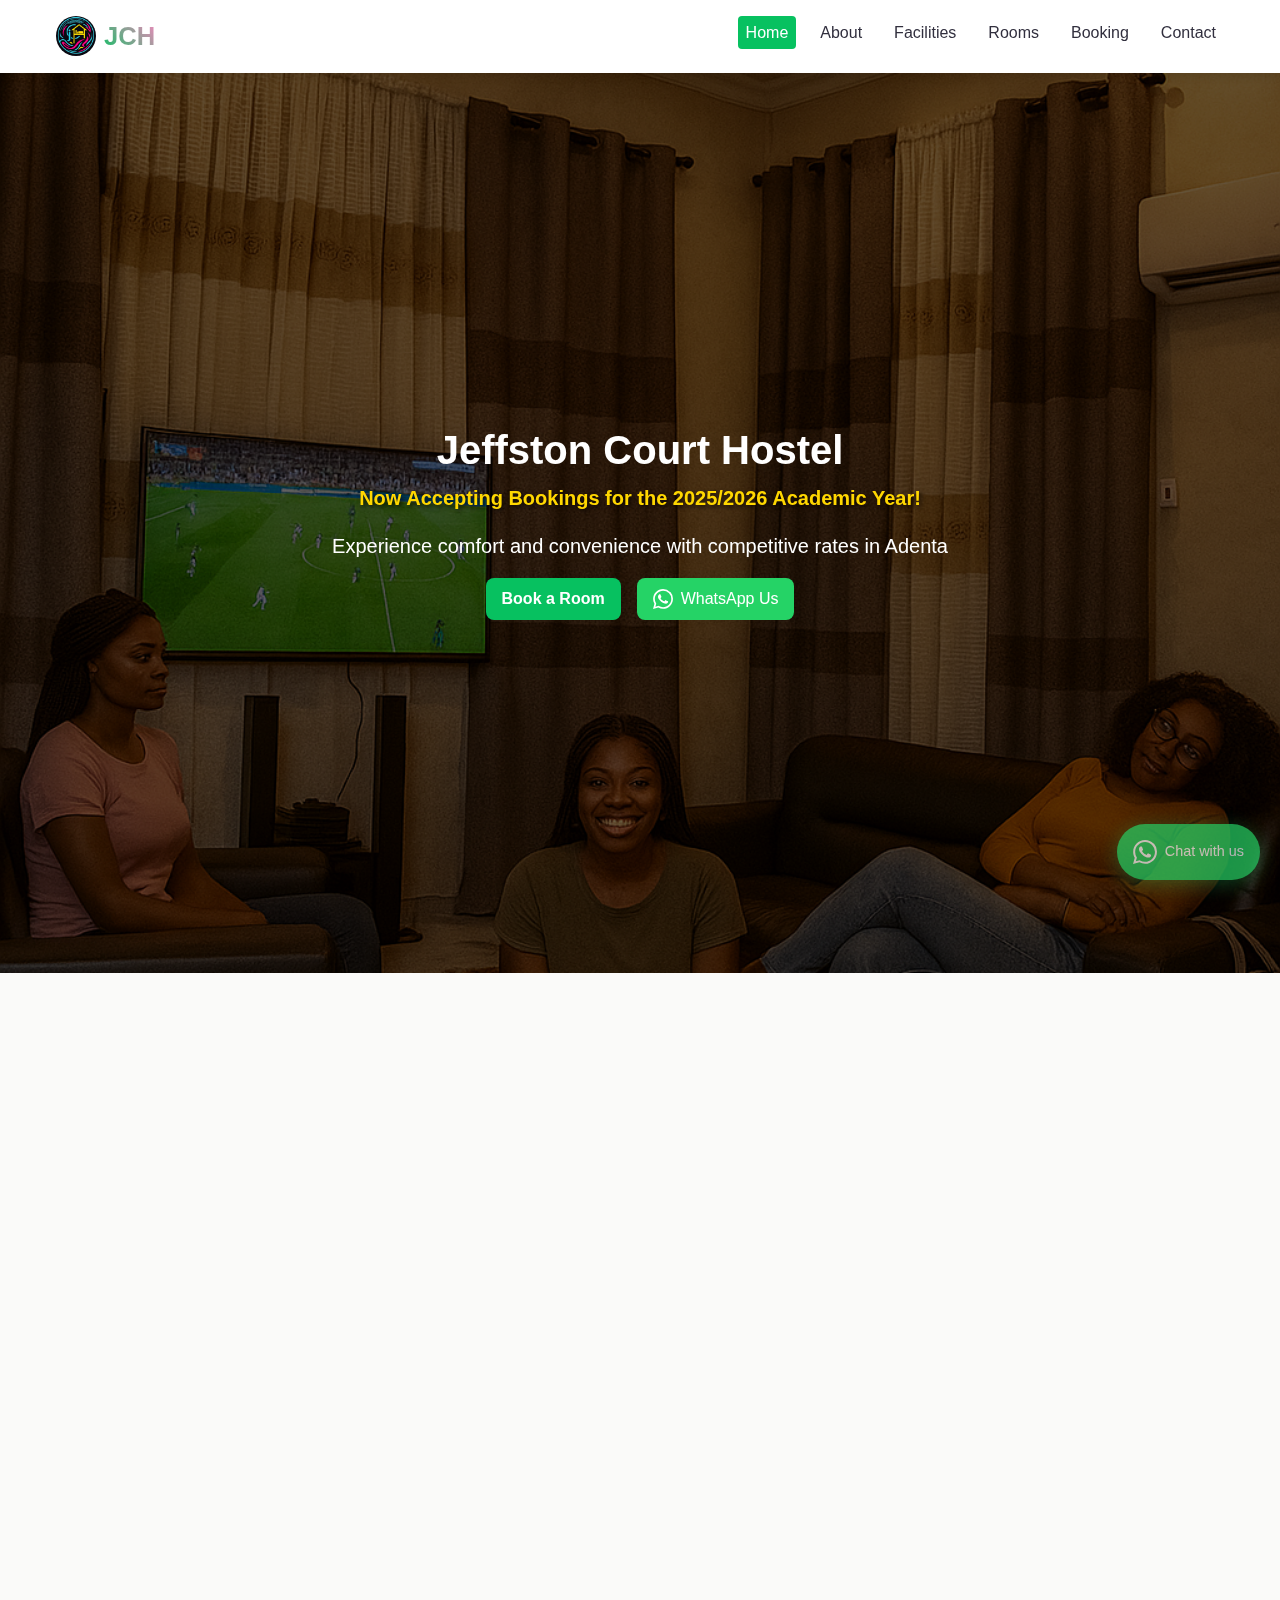
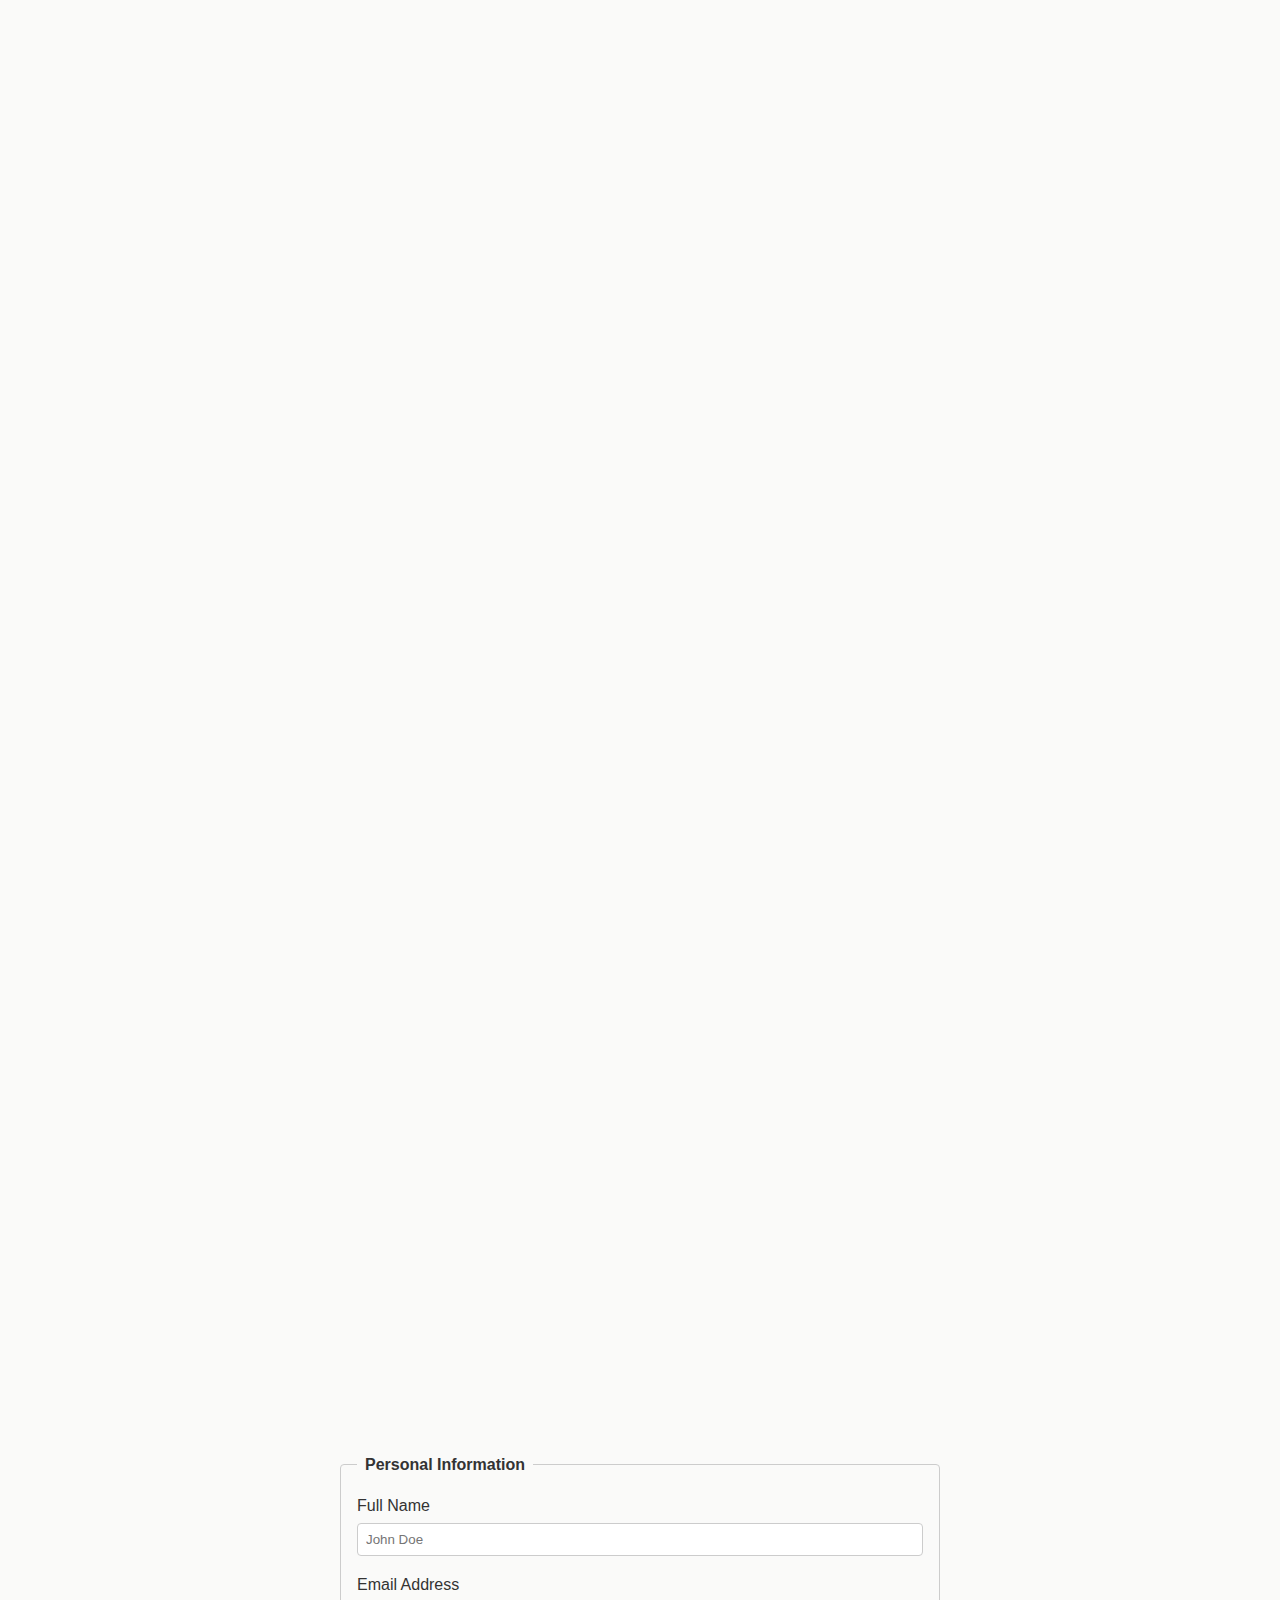
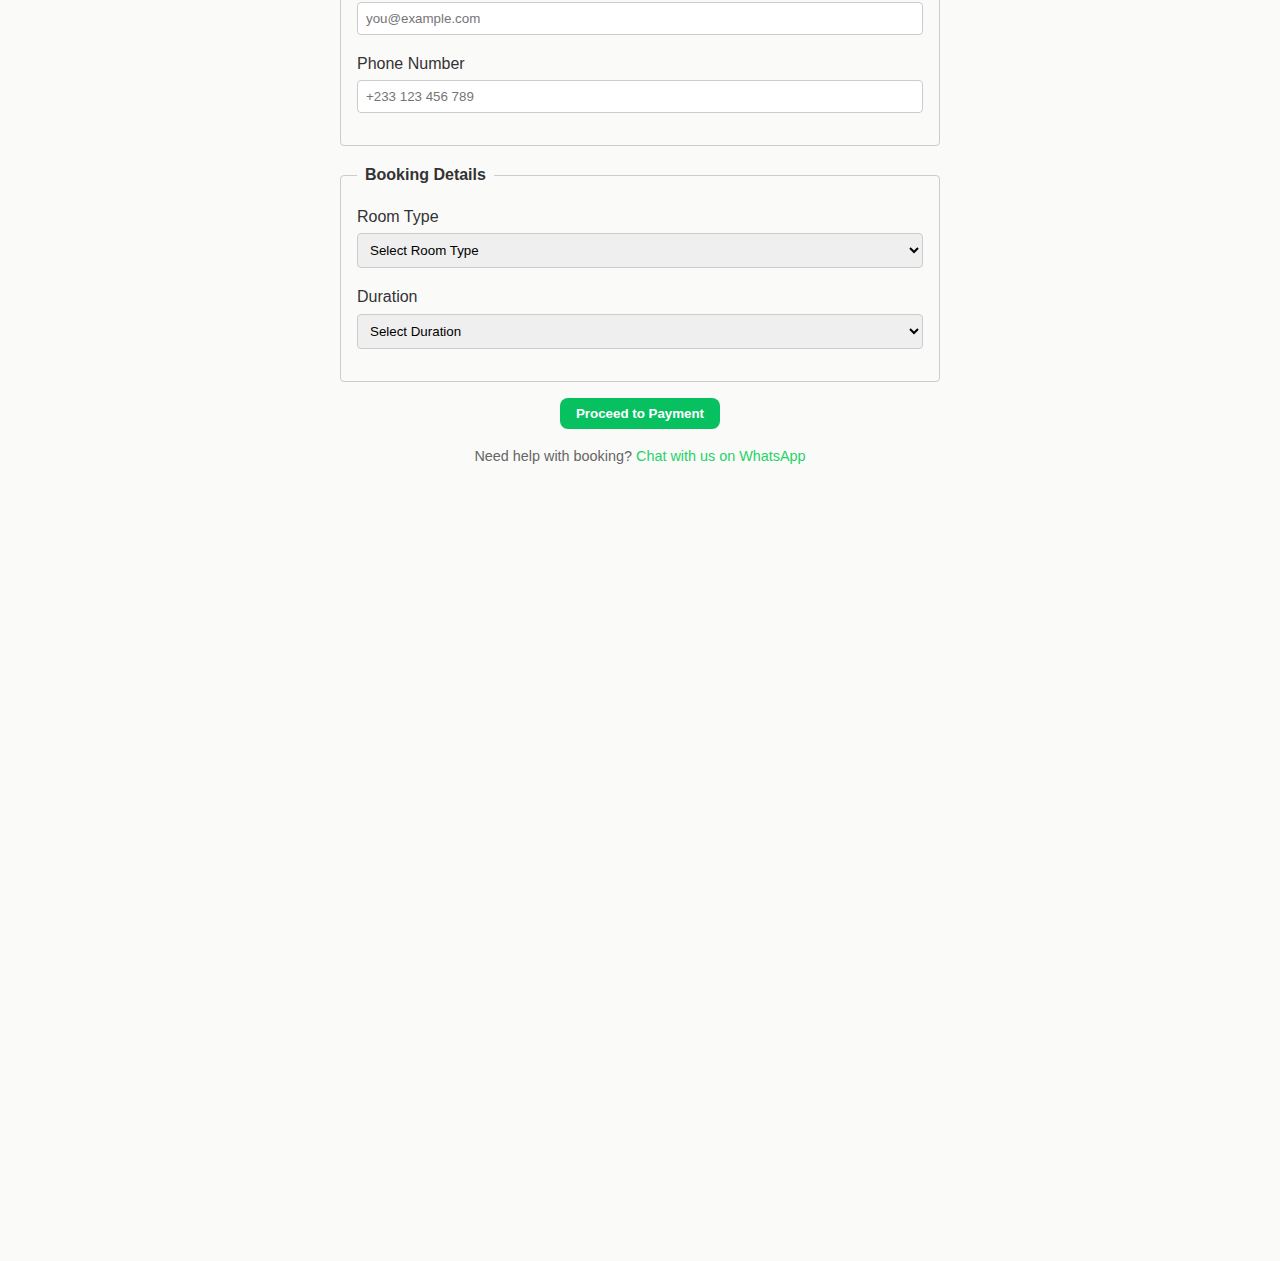
<file: index.html>
<!DOCTYPE html>
<html lang="en">
<head>
  <meta charset="UTF-8" />
  <meta name="viewport" content="width=device-width, initial-scale=1.0" />
  <title>Jeffston Court Hostel</title>
  
  <!-- Preload critical resources for faster loading -->
  <link rel="preload" href="style.css" as="style" />
  <link rel="preload" href="scripts.js" as="script" />
  <link rel="preload" href="Assets/images/HERO.png" as="image" type="image/png" />
  
  <!-- DNS prefetch for external resources -->
  <link rel="dns-prefetch" href="//unpkg.com" />
  <link rel="dns-prefetch" href="//js.paystack.co" />
  <link rel="dns-prefetch" href="//www.youtube.com" />
  <link rel="dns-prefetch" href="//www.google.com" />
  <link rel="dns-prefetch" href="//wa.me" />
  
  <link rel="stylesheet" href="style.css" />

  <!-- AOS CSS for animations - loaded asynchronously -->
  <link rel="preload" href="https://unpkg.com/aos@2.3.1/dist/aos.css" as="style" onload="this.onload=null;this.rel='stylesheet'" />
  <noscript><link rel="stylesheet" href="https://unpkg.com/aos@2.3.1/dist/aos.css" /></noscript>

  <!-- Paystack inline SDK - loaded asynchronously -->
  <script src="https://js.paystack.co/v1/inline.js" defer></script>

  <script defer src="scripts.js"></script>

  <!-- AOS script - loaded asynchronously -->
  <script defer src="https://unpkg.com/aos@2.3.1/dist/aos.js"></script>
</head>
<body>
  <a class="skip-link" href="#main">Skip to main content</a>

  <!-- WhatsApp Floating Button -->
  <div class="whatsapp-float" id="whatsapp-float">
    <a href="https://wa.me/233201349321?text=Hello%2C%20I%27m%20interested%20in%20Jeffston%20Court%20Hostel%20accommodation.%20Can%20you%20please%20provide%20more%20information%3F" 
       target="_blank" 
       rel="noopener noreferrer"
       class="whatsapp-btn"
       aria-label="Contact us on WhatsApp">
      <svg class="whatsapp-icon" viewBox="0 0 24 24" width="24" height="24">
        <path fill="currentColor" d="M17.472 14.382c-.297-.149-1.758-.867-2.03-.967-.273-.099-.471-.148-.67.15-.197.297-.767.966-.94 1.164-.173.199-.347.223-.644.075-.297-.15-1.255-.463-2.39-1.475-.883-.788-1.48-1.761-1.653-2.059-.173-.297-.018-.458.13-.606.134-.133.298-.347.446-.52.149-.174.198-.298.298-.497.099-.198.05-.371-.025-.52-.075-.149-.669-1.612-.916-2.207-.242-.579-.487-.5-.669-.51-.173-.008-.371-.01-.57-.01-.198 0-.52.074-.792.372-.272.297-1.04 1.016-1.04 2.479 0 1.462 1.065 2.875 1.213 3.074.149.198 2.096 3.2 5.077 4.487.709.306 1.262.489 1.694.625.712.227 1.36.195 1.871.118.571-.085 1.758-.719 2.006-1.413.248-.694.248-1.289.173-1.413-.074-.124-.272-.198-.57-.347m-5.421 7.403h-.004a9.87 9.87 0 01-5.031-1.378l-.361-.214-3.741.982.998-3.648-.235-.374a9.86 9.86 0 01-1.51-5.26c.001-5.45 4.436-9.884 9.888-9.884 2.64 0 5.122 1.03 6.988 2.898a9.825 9.825 0 012.893 6.994c-.003 5.45-4.437 9.884-9.885 9.884m8.413-18.297A11.815 11.815 0 0012.05 0C5.495 0 .16 5.335.157 11.892c0 2.096.547 4.142 1.588 5.945L.057 24l6.305-1.654a11.882 11.882 0 005.683 1.448h.005c6.554 0 11.89-5.335 11.893-11.893A11.821 11.821 0 0020.893 3.488"/>
      </svg>
      <span class="whatsapp-text">Chat with us</span>
    </a>
  </div>

  <header role="banner" class="navbar">
    <div class="navbar-inner">
      <a href="#home" class="logo" aria-label="Go to Home">
        <img src="Assets/images/logo2.jpg" alt="Jeffston Court Hostel Logo" width="40" height="40" loading="lazy">
        <span class="logo-text">JCH</span>
      </a>

      <button id="mobile-menu" class="nav-toggle" aria-label="Toggle navigation" aria-controls="primary-navigation" aria-expanded="false">
        <span class="hamburger"></span>
      </button>

      <nav id="primary-navigation" class="nav-links" role="navigation" aria-label="Primary">
        <ul>
          <li><a href="#home">Home</a></li>
          <li><a href="#about">About</a></li>
          <li><a href="#facilities">Facilities</a></li>
          <li><a href="#rooms">Rooms</a></li>
          <li><a href="#booking">Booking</a></li>
          <li><a href="#contact">Contact</a></li>
        </ul>
      </nav>
    </div>
  </header>

  <main id="main" role="main">
    <!-- HERO SECTION -->
<section id="home" class="hero" aria-labelledby="hero-heading">
  <div class="hero-content" data-aos="fade-up">
    <h1 id="hero-heading">Jeffston Court Hostel</h1>
    <p class="hero-subtitle">Now Accepting Bookings for the 2025/2026 Academic Year!</p>
    <p>Experience comfort and convenience with competitive rates in Adenta</p>
    <div class="hero-actions">
      <a href="#booking" class="btn btn-primary" role="button">Book a Room</a>
      <a href="https://wa.me/233201349321?text=Hello%2C%20I%27m%20interested%20in%20Jeffston%20Court%20Hostel.%20Can%20you%20please%20provide%20more%20information%3F" 
         target="_blank" 
         rel="noopener noreferrer"
         class="btn btn-whatsapp" 
         role="button">
        <svg class="btn-icon" viewBox="0 0 24 24" width="20" height="20">
          <path fill="currentColor" d="M17.472 14.382c-.297-.149-1.758-.867-2.03-.967-.273-.099-.471-.148-.67.15-.197.297-.767.966-.94 1.164-.173.199-.347.223-.644.075-.297-.15-1.255-.463-2.39-1.475-.883-.788-1.48-1.761-1.653-2.059-.173-.297-.018-.458.13-.606.134-.133.298-.347.446-.52.149-.174.198-.298.298-.497.099-.198.05-.371-.025-.52-.075-.149-.669-1.612-.916-2.207-.242-.579-.487-.5-.669-.51-.173-.008-.371-.01-.57-.01-.198 0-.52.074-.792.372-.272.297-1.04 1.016-1.04 2.479 0 1.462 1.065 2.875 1.213 3.074.149.198 2.096 3.2 5.077 4.487.709.306 1.262.489 1.694.625.712.227 1.36.195 1.871.118.571-.085 1.758-.719 2.006-1.413.248-.694.248-1.289.173-1.413-.074-.124-.272-.198-.57-.347m-5.421 7.403h-.004a9.87 9.87 0 01-5.031-1.378l-.361-.214-3.741.982.998-3.648-.235-.374a9.86 9.86 0 01-1.51-5.26c.001-5.45 4.436-9.884 9.888-9.884 2.64 0 5.122 1.03 6.988 2.898a9.825 9.825 0 012.893 6.994c-.003 5.45-4.437 9.884-9.885 9.884m8.413-18.297A11.815 11.815 0 0012.05 0C5.495 0 .16 5.335.157 11.892c0 2.096.547 4.142 1.588 5.945L.057 24l6.305-1.654a11.882 11.882 0 005.683 1.448h.005c6.554 0 11.89-5.335 11.893-11.893A11.821 11.821 0 0020.893 3.488"/>
        </svg>
        WhatsApp Us
      </a>
    </div>
  </div>
</section>

 <!-- ABOUT SECTION -->
<section id="about" class="about-section" aria-labelledby="about-heading">
  <h2 id="about-heading" class="visually-hidden">About Jeffston Court Hostel</h2>
  <div class="about-container" data-aos="fade-up">
    <div class="about-text">
      <h2>About Jeffston Court Hostel</h2>
      <p>Jeffston Court Hostel offers a comprehensive student living experience here in Accra, Ghana. Located in the tranquil Adenta Court Complex, our facility is optimized for students looking for safety, discipline, and a quality living environment.</p>

      <p>Understanding the demands of student life, we aim to offer everything within arm's reach under one roof. Experience comfort and convenience with our competitive rates for the 2025/2026 Academic Year.</p>

      <p><strong>Special Discount:</strong> Book for the first semester and enjoy bigger discounted rates for the second semester!</p>

      <p>Our comprehensive amenities include:</p>
      <ul>
         <li>Free Wi-Fi throughout the facility</li>
         <li>Uninterrupted water and power supply</li>
         <li>State-of-the-art generator for backup power</li>
         <li>Convenient transport services to campus and beyond</li>
         <li>Smart TV with Netflix and DStv in all rooms</li>
         <li>Air conditioning and fridges in all rooms</li>
         <li>Shared common areas and laundry facilities at discounted rates</li>
         <li>On-site convenience shop and food unit</li>
      </ul>

      <p>With constant surveillance and staff dedicated to providing support, we help ensure a comfortable and smart living environment.</p>

      <p>Discover modern student living at Jeffston Court. Here, you can live better, learn focused, and move freely.</p>

      <!-- Embedded YouTube Video with improved loading -->
      <div class="video-container">
        <iframe width="560" height="315" src="https://www.youtube.com/embed/UtvsEelOd2w" 
          title="Jeffston Court Hostel Ads 1" frameborder="0" loading="lazy"
          allow="accelerometer; autoplay; clipboard-write; encrypted-media; gyroscope; picture-in-picture; web-share" 
          referrerpolicy="strict-origin-when-cross-origin" allowfullscreen>
        </iframe>
      </div>
    </div>
    <div class="about-image" aria-hidden="true"></div>
  </div>
</section>
    <!-- FACILITIES SECTION -->
    <section id="facilities" class="facilities-section" aria-labelledby="facilities-heading">
      <h2 id="facilities-heading" data-aos="fade-up">Our Facilities</h2>
      <div class="facilities-grid">
        <article class="facility-box facility-modern" role="region" aria-labelledby="fac-modern" data-aos="fade-up" data-aos-delay="100">
          <h3 id="fac-modern">Modern Living Spaces</h3>
          <p>Air-conditioned rooms and Smart TVs with Netflix & DSTV for your comfort.</p>
        </article>
        <article class="facility-box facility-common" role="region" aria-labelledby="fac-common" data-aos="fade-up" data-aos-delay="200">
          <h3 id="fac-common">Spacious Common Area</h3>
          <p>Comfortable lounge where residents can relax, study, or socialize.</p>
        </article>
        <article class="facility-box facility-exec" role="region" aria-labelledby="fac-exec" data-aos="fade-up" data-aos-delay="300">
          <h3 id="fac-exec">Dining & Kitchen Facilities</h3>
          <p>Fully equipped kitchen and dining area with fridge, microwave, and more.</p>
        </article>
      </div>
    </section>

<!-- ROOMS SECTION -->
<section id="rooms" class="rooms-section" aria-labelledby="rooms-heading">
  <h2 id="rooms-heading" data-aos="fade-up">Room Options</h2>
  <div class="rooms-grid">
    <article class="room-card" role="region" aria-labelledby="room-budget" data-aos="fade-up" data-aos-delay="100">
      <figure>
        <img src="Assets/images/bedroom1.jpg" alt="Two students sharing a budget room" loading="lazy">
        <figcaption><h3 id="room-budget">2-in-a-Room</h3>
          <p class="room-price">GHS 5,500 - GHS 9,000 per semester</p></figcaption>
      </figure>
      <div class="room-actions">
        <a href="https://wa.me/233201349321?text=Hi%2C%20I%27m%20interested%20in%20the%202-in-a-Room%20(Budget)%20option.%20Can%20you%20provide%20more%20details%20about%20availability%20and%20pricing%3F" 
           target="_blank" 
           rel="noopener noreferrer"
           class="btn btn-whatsapp-small">Ask about this room</a>
      </div>
    </article>

    <article class="room-card" role="region" aria-labelledby="room-premium" data-aos="fade-up" data-aos-delay="200">
      <figure>
        <img src="Assets/images/bedroom2.jpg" alt="Three students sharing a premium room" loading="lazy">
        <figcaption><h3 id="room-premium">3-in-a-Room</h3>
          <p class="room-price">GHS 5,100 - GHS 6,500 per semester</p></figcaption>
      </figure>
      <div class="room-actions">
        <a href="https://wa.me/233201349321?text=Hi%2C%20I%27m%20interested%20in%20the%203-in-a-Room%20(Premium)%20option.%20Can%20you%20provide%20more%20details%20about%20availability%20and%20pricing%3F" 
           target="_blank" 
           rel="noopener noreferrer"
           class="btn btn-whatsapp-small">Ask about this room</a>
      </div>
    </article>

    <article class="room-card" role="region" aria-labelledby="room-standard" data-aos="fade-up" data-aos-delay="300">
      <figure>
        <img src="Assets/images/NEW4.jpg" alt="Standard 4-in-a-room setup" loading="lazy">
        <figcaption><h3 id="room-standard">4-in-a-Room</h3>
          <p class="room-price">GHS 4,750 - GHS 5,750 per semester</p></figcaption>
      </figure>
      <div class="room-actions">
        <a href="https://wa.me/233201349321?text=Hi%2C%20I%27m%20interested%20in%20the%204-in-a-Room%20(Standard)%20option.%20Can%20you%20provide%20more%20details%20about%20availability%20and%20pricing%3F" 
           target="_blank" 
           rel="noopener noreferrer"
           class="btn btn-whatsapp-small">Ask about this room</a>
      </div>
    </article>
  </div>
</section>

<!-- BOOKING SECTION -->
<section id="booking" class="booking-section" aria-labelledby="booking-heading">
  <h2 id="booking-heading" data-aos="fade-up">Book a Room</h2>
  <form id="booking-form" name="booking" method="POST" data-netlify="true" netlify-honeypot="bot-field" class="booking-form">
  <input type="hidden" name="form-name" value="booking" />
    <fieldset>
      <!-- Personal info fields -->
      <legend>Personal Information</legend>
      <label for="fullName">Full Name</label>
      <input id="fullName" type="text" name="fullName" placeholder="John Doe" required aria-describedby="error-fullName">
      <span id="error-fullName" class="error-message" role="alert"></span>

      <label for="email">Email Address</label>
      <input id="email" type="email" name="email" placeholder="you@example.com" required aria-describedby="error-email">
      <span id="error-email" class="error-message" role="alert"></span>

      <label for="phone">Phone Number</label>
      <input id="phone" type="tel" name="phone" placeholder="+233 123 456 789" required aria-describedby="error-phone">
      <span id="error-phone" class="error-message" role="alert"></span>
    </fieldset>

    <fieldset>
      <!-- Booking details -->
      <legend>Booking Details</legend>
      <label for="roomType">Room Type</label>
      <select id="roomType" name="roomType" required aria-describedby="error-roomType">
        <option value="" disabled selected>Select Room Type</option>
        <option value="4-in-room-4750">4-in-a-Room (Budget) – GHS 4,750 per semester</option>
        <option value="4-in-room-5750">4-in-a-Room (Premium) – GHS 5,750 per semester</option>
        <option value="3-in-room-5100">3-in-a-Room (Budget) – GHS 5,100 per semester</option>
        <option value="3-in-room-6500">3-in-a-Room (Premium) – GHS 6,500 per semester</option>
        <option value="2-in-room-5500">2-in-a-Room (Budget) – GHS 5,500 per semester</option>
        <option value="2-in-room-8000">2-in-a-Room (Standard) – GHS 8,000 per semester</option>
        <option value="2-in-room-9000">2-in-a-Room (Premium) – GHS 9,000 per semester</option>
      </select>
      <span id="error-roomType" class="error-message" role="alert"></span>

      <label for="duration">Duration</label>
      <select id="duration" name="duration" required aria-describedby="error-duration">
        <option value="" disabled selected>Select Duration</option>
        <option value="first-semester">First Semester (2025/2026)</option>
        <option value="second-semester">Second Semester (2025/2026) - Discounted!</option>
        <option value="full-academic-year">Full Academic Year (2025/2026)</option>
      </select>
      <span id="error-duration" class="error-message" role="alert"></span>
    </fieldset>

    <input type="hidden" name="paystackKey" value="pk_live_9302b8356f0551937a496101908e2eb772328962">
    <input type="hidden" name="amountInKobo" id="amountInKobo" value="">
    <input type="hidden" name="bookingReference" id="bookingRef" value="">

    <div class="booking-actions">
      <button type="button" class="btn btn-primary" id="paystack-trigger">Proceed to Payment</button>
      <p class="booking-help">Need help with booking? <a href="https://wa.me/233201349321?text=Hi%2C%20I%20need%20help%20with%20booking%20a%20room%20at%20Jeffston%20Court%20Hostel.%20Can%20you%20assist%20me%3F" target="_blank" rel="noopener noreferrer" class="whatsapp-link">Chat with us on WhatsApp</a></p>
    </div>
  </form>
</section>

   <!-- CONTACT SECTION -->
<section id="contact" class="contact-section" aria-labelledby="contact-heading">
  <h2 id="contact-heading" data-aos="fade-up">Contact Us</h2>
  <div class="contact-container">
    
    <!-- Contact Options -->
    <div class="contact-options" data-aos="fade-up" data-aos-delay="100">
      <h3>Get in Touch</h3>
      <div class="contact-methods">
        <div class="contact-method">
          <div class="contact-icon">📞</div>
          <div class="contact-details">
            <h4>Call Us</h4>
            <p><a href="tel:+233201349321">+233 201 349 321</a></p>
          </div>
        </div>
        
        <div class="contact-method whatsapp-contact">
          <div class="contact-icon">
            <svg viewBox="0 0 24 24" width="24" height="24">
              <path fill="currentColor" d="M17.472 14.382c-.297-.149-1.758-.867-2.03-.967-.273-.099-.471-.148-.67.15-.197.297-.767.966-.94 1.164-.173.199-.347.223-.644.075-.297-.15-1.255-.463-2.39-1.475-.883-.788-1.48-1.761-1.653-2.059-.173-.297-.018-.458.13-.606.134-.133.298-.347.446-.52.149-.174.198-.298.298-.497.099-.198.05-.371-.025-.52-.075-.149-.669-1.612-.916-2.207-.242-.579-.487-.5-.669-.51-.173-.008-.371-.01-.57-.01-.198 0-.52.074-.792.372-.272.297-1.04 1.016-1.04 2.479 0 1.462 1.065 2.875 1.213 3.074.149.198 2.096 3.2 5.077 4.487.709.306 1.262.489 1.694.625.712.227 1.36.195 1.871.118.571-.085 1.758-.719 2.006-1.413.248-.694.248-1.289.173-1.413-.074-.124-.272-.198-.57-.347m-5.421 7.403h-.004a9.87 9.87 0 01-5.031-1.378l-.361-.214-3.741.982.998-3.648-.235-.374a9.86 9.86 0 01-1.51-5.26c.001-5.45 4.436-9.884 9.888-9.884 2.64 0 5.122 1.03 6.988 2.898a9.825 9.825 0 012.893 6.994c-.003 5.45-4.437 9.884-9.885 9.884m8.413-18.297A11.815 11.815 0 0012.05 0C5.495 0 .16 5.335.157 11.892c0 2.096.547 4.142 1.588 5.945L.057 24l6.305-1.654a11.882 11.882 0 005.683 1.448h.005c6.554 0 11.89-5.335 11.893-11.893A11.821 11.821 0 0020.893 3.488"/>
            </svg>
          </div>
          <div class="contact-details">
            <h4>WhatsApp</h4>
            <p>
              <a href="https://wa.me/233201349321?text=Hello%2C%20I%27m%20interested%20in%20Jeffston%20Court%20Hostel.%20Can%20you%20please%20provide%20more%20information%3F" 
                 target="_blank" 
                 rel="noopener noreferrer">
                Chat with us instantly
              </a>
            </p>
          </div>
        </div>
        
        <div class="contact-method">
          <div class="contact-icon">✉️</div>
          <div class="contact-details">
            <h4>Email</h4>
            <p><a href="mailto:jeffstoncourthostel@gmail.com">jeffstoncourthostel@gmail.com</a></p>
          </div>
        </div>
        
        <div class="contact-method">
          <div class="contact-icon">📍</div>
          <div class="contact-details">
            <h4>Location</h4>
            <p>Adenta Court Complex, Accra, Ghana</p>
          </div>
        </div>
      </div>
    </div>
    
    <!-- Netlify Contact Form -->
    <form 
      class="contact-form" 
      name="contact" 
      method="POST" 
      data-netlify="true" 
      netlify-honeypot="bot-field"
      data-aos="fade-up" 
      data-aos-delay="200"
    >
      <!-- Hidden input for Netlify: identifies the form -->
      <input type="hidden" name="form-name" value="contact" />

      <!-- Honeypot field for spam prevention (hidden from users) -->
      <p hidden>
        <label>Don't fill this out if you're human: <input name="bot-field" /></label>
      </p>

      <fieldset>
        <legend>Send us a Message</legend>

        <label for="contactName">Name</label>
        <input id="contactName" type="text" name="name" placeholder="Jane Smith" required />

        <label for="contactEmail">Email</label>
        <input id="contactEmail" type="email" name="email" placeholder="you@example.com" required />

        <label for="contactPhone">Phone</label>
        <input id="contactPhone" type="tel" name="phone" placeholder="+233 987 654 321" />

        <label for="contactMessage">Message</label>
        <textarea id="contactMessage" name="message" rows="5" placeholder="How can we help you?" required></textarea>
      </fieldset>
      
      <button type="submit" class="btn btn-primary">Send Message</button>
    </form>

    <aside class="map-container" role="complementary" aria-label="Location map" data-aos="fade-up" data-aos-delay="300">
      <iframe
        title="Map of Jeffston Court Hostel"
        src="https://www.google.com/maps/embed?pb=!1m18!1m12!1m3!1d3969.9659927402618!2d-0.161464!3d5.7180379!2m3!1f0!2f0!3f0!3m2!1i1024!2i768!4f13.1!3m3!1m2!1s0xfdf9d6fb7bd4b43%3A0xc48d1a5c5f6f085a!2sJeffston%20Court%20Hostel!5e0!3m2!1sen!2suk!4v1748303937640!5m2!1sen!2suk"
        allowfullscreen loading="lazy"
        referrerpolicy="no-referrer-when-downgrade">
      </iframe>
    </aside>
  </div>
</section>

  </main>

  <!-- Footer could be added here for additional content -->
</body>
</html>
</file>
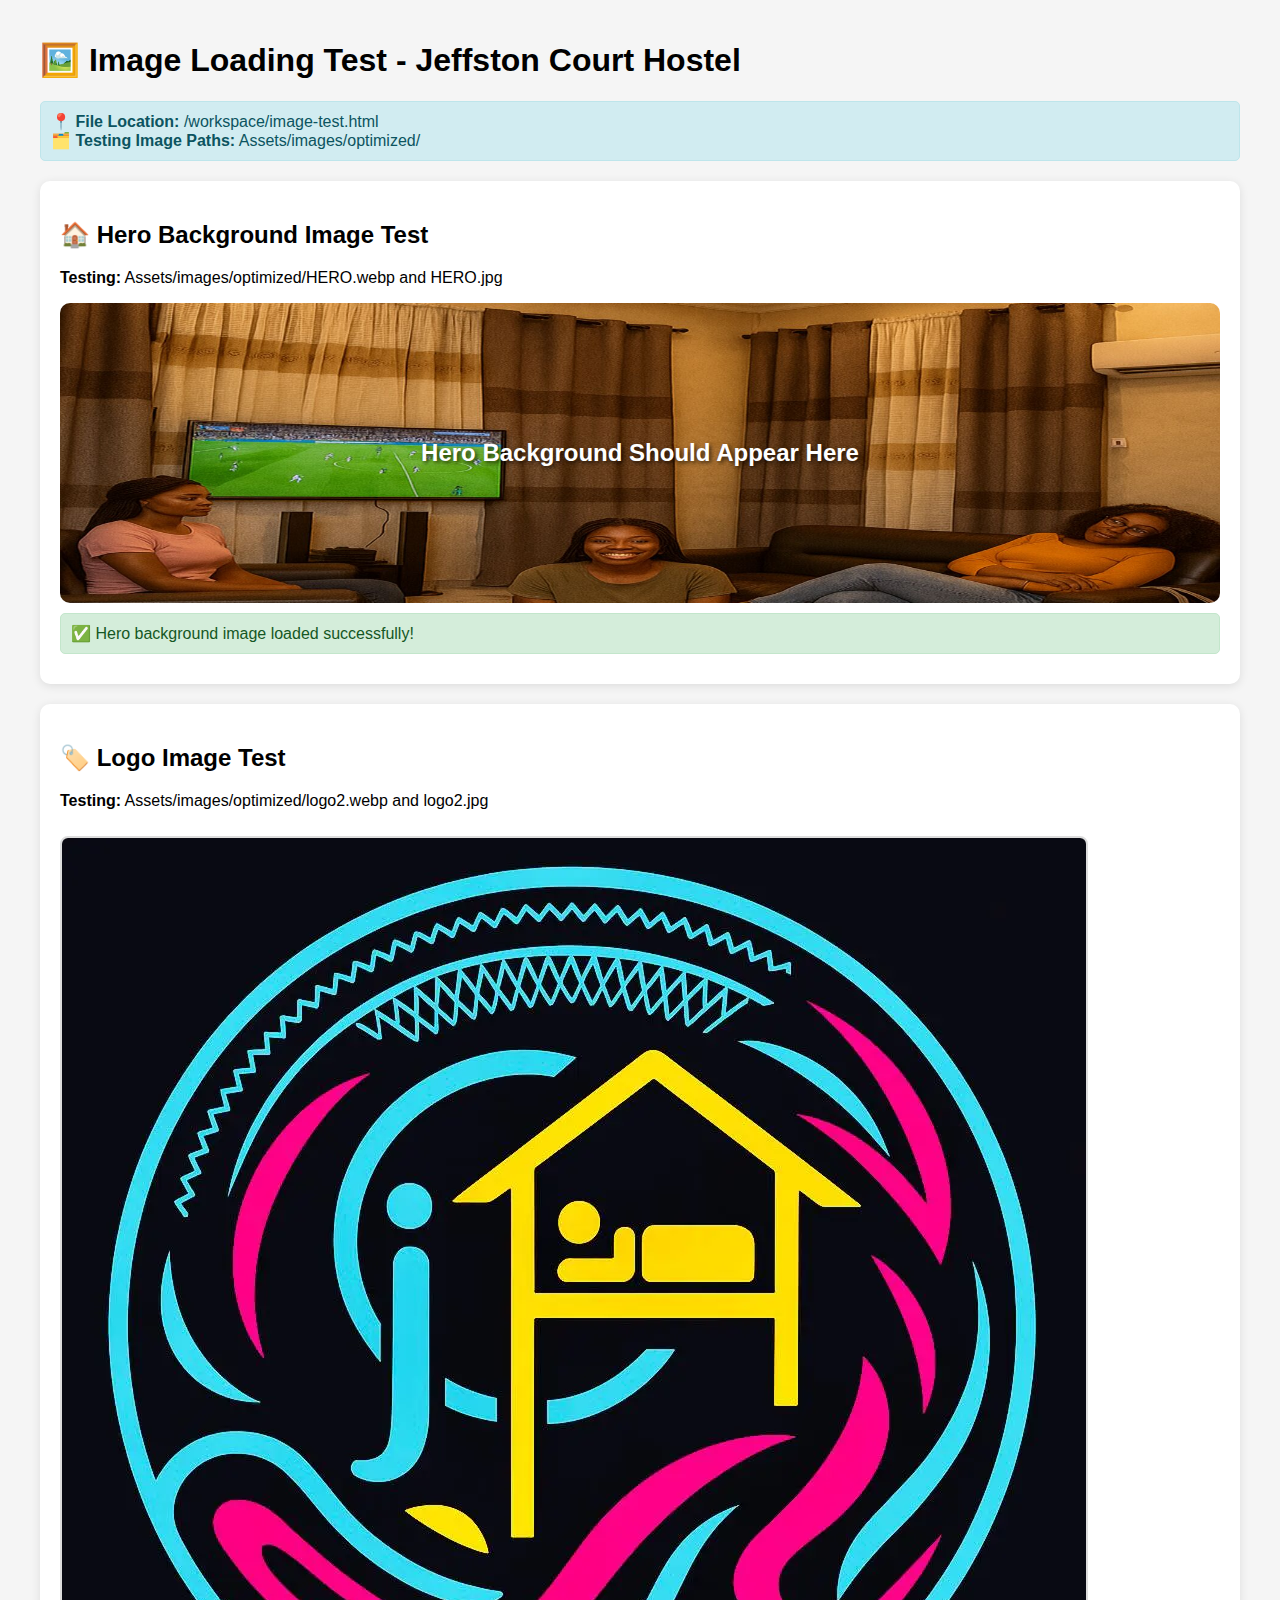
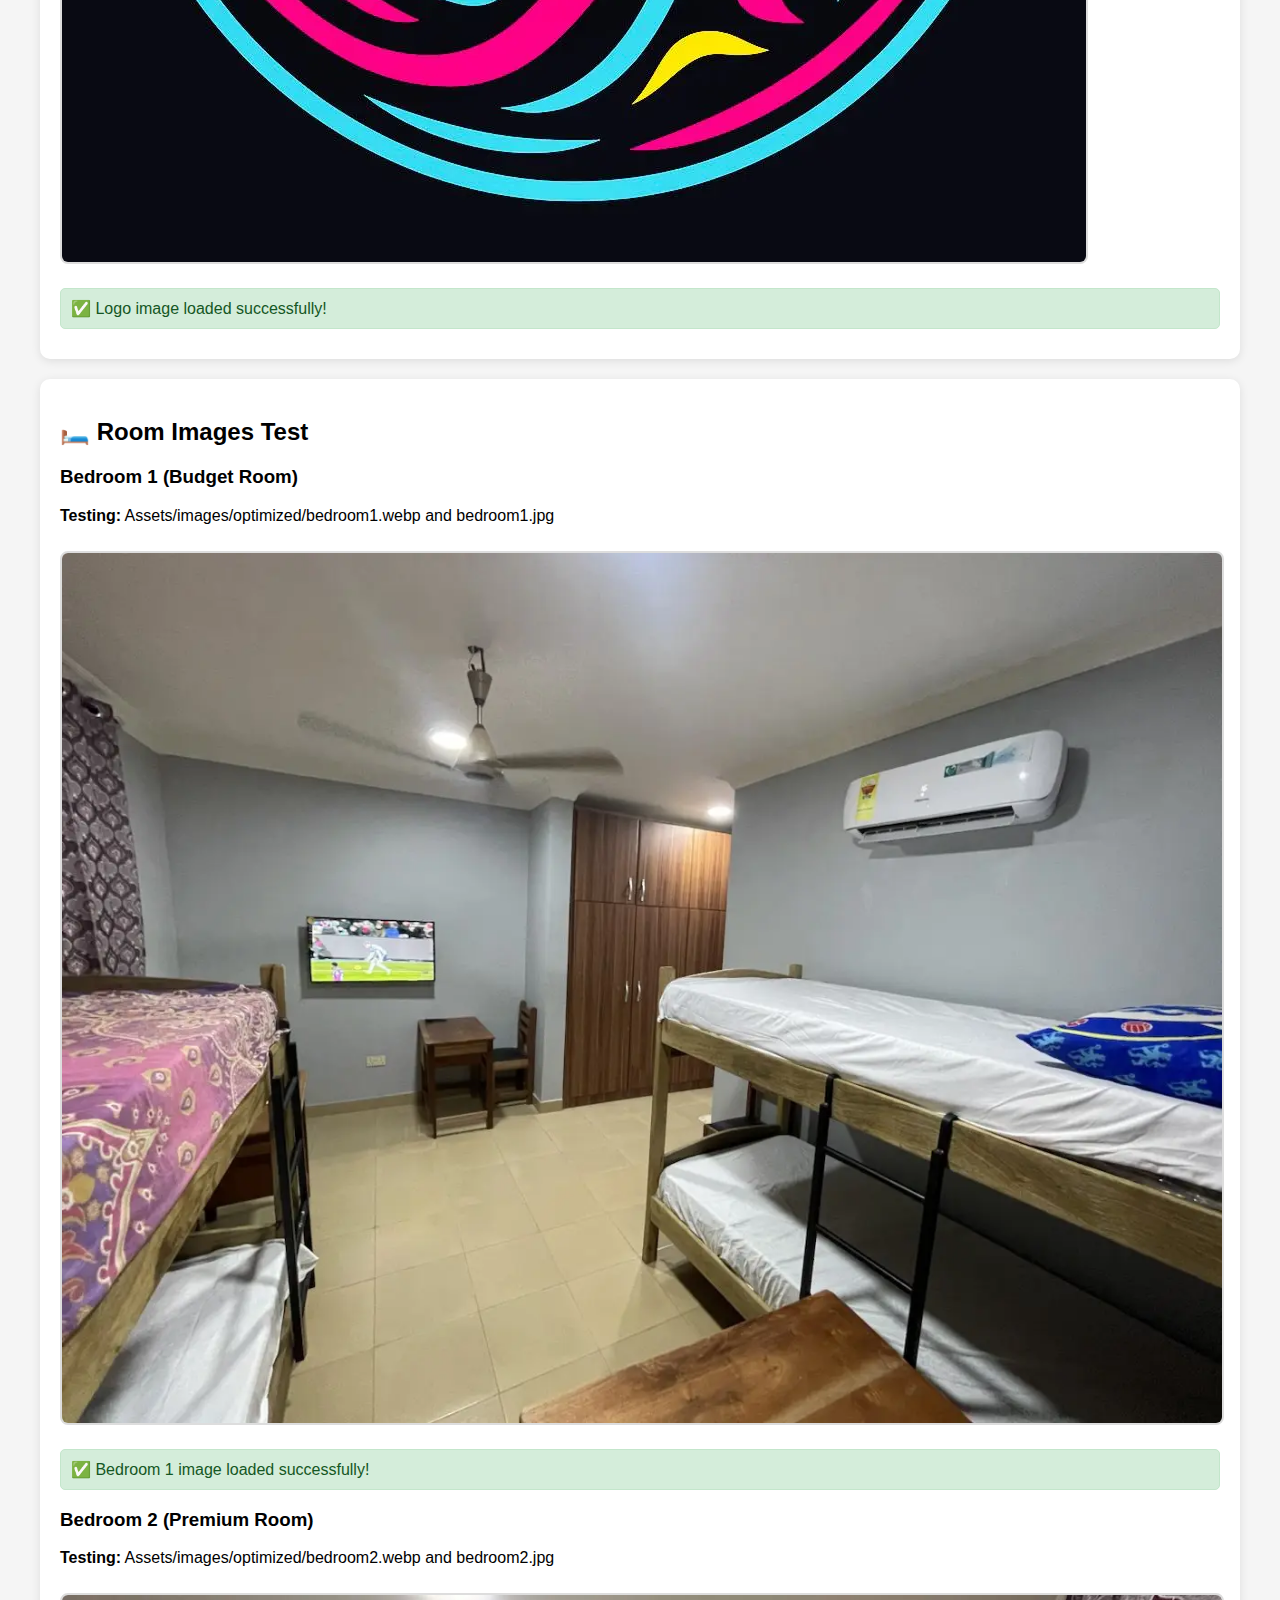
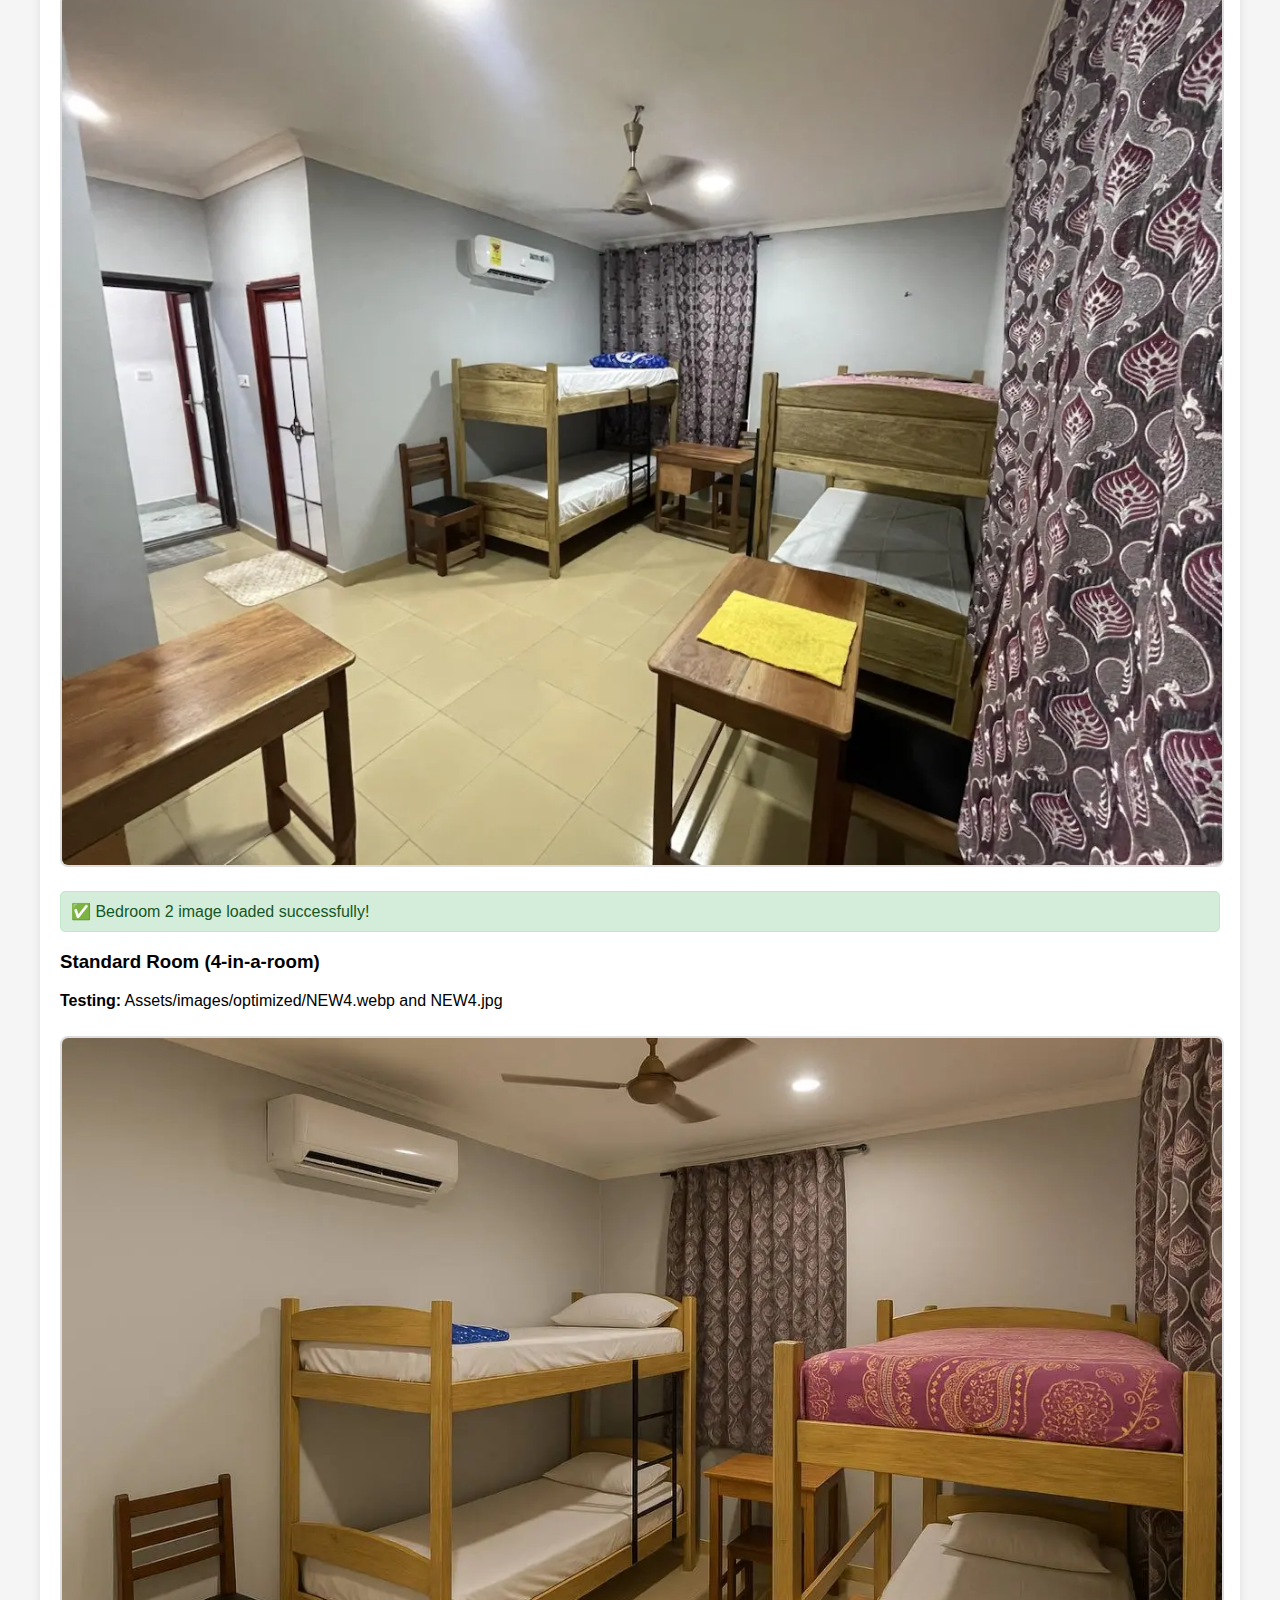
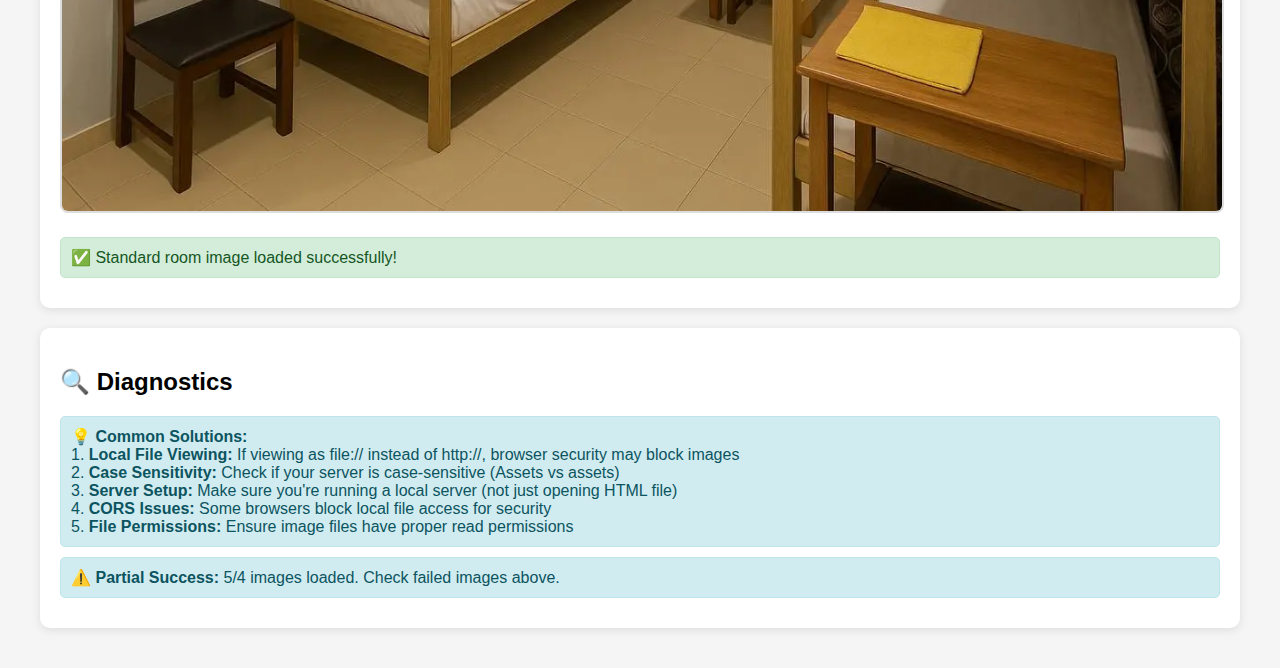
<file: image-test.html>
<!DOCTYPE html>
<html lang="en">
<head>
  <meta charset="UTF-8">
  <meta name="viewport" content="width=device-width, initial-scale=1.0">
  <title>Image Test - Jeffston Court Hostel</title>
  <style>
    body {
      font-family: Arial, sans-serif;
      max-width: 1200px;
      margin: 0 auto;
      padding: 20px;
      background: #f5f5f5;
    }
    .test-section {
      background: white;
      margin: 20px 0;
      padding: 20px;
      border-radius: 10px;
      box-shadow: 0 2px 10px rgba(0,0,0,0.1);
    }
    .test-image {
      max-width: 100%;
      height: auto;
      border: 2px solid #ddd;
      border-radius: 8px;
      margin: 10px 0;
    }
    .hero-test {
      height: 300px;
      background-size: cover;
      background-position: center;
      border-radius: 10px;
      display: flex;
      align-items: center;
      justify-content: center;
      color: white;
      font-size: 24px;
      font-weight: bold;
      text-shadow: 2px 2px 4px rgba(0,0,0,0.7);
    }
    .status {
      padding: 10px;
      border-radius: 5px;
      margin: 10px 0;
    }
    .success { background: #d4edda; color: #155724; border: 1px solid #c3e6cb; }
    .error { background: #f8d7da; color: #721c24; border: 1px solid #f5c6cb; }
    .info { background: #d1ecf1; color: #0c5460; border: 1px solid #bee5eb; }
  </style>
</head>
<body>
  <h1>🖼️ Image Loading Test - Jeffston Court Hostel</h1>
  
  <div class="status info">
    <strong>📍 File Location:</strong> /workspace/image-test.html<br>
    <strong>🗂️ Testing Image Paths:</strong> Assets/images/optimized/
  </div>

  <!-- Hero Background Test -->
  <div class="test-section">
    <h2>🏠 Hero Background Image Test</h2>
    <p><strong>Testing:</strong> Assets/images/optimized/HERO.webp and HERO.jpg</p>
    
    <div class="hero-test" style="background-image: url('Assets/images/optimized/HERO.jpg'), url('Assets/images/optimized/HERO.webp');">
      Hero Background Should Appear Here
    </div>
    
    <div class="status" id="hero-status">Checking hero background...</div>
  </div>

  <!-- Logo Test -->
  <div class="test-section">
    <h2>🏷️ Logo Image Test</h2>
    <p><strong>Testing:</strong> Assets/images/optimized/logo2.webp and logo2.jpg</p>
    
    <picture>
      <source srcset="Assets/images/optimized/logo2.webp" type="image/webp">
      <img src="Assets/images/optimized/logo2.jpg" 
           alt="Jeffston Court Hostel Logo" 
           class="test-image"
           onload="updateStatus('logo-status', 'success', '✅ Logo image loaded successfully!')"
           onerror="updateStatus('logo-status', 'error', '❌ Logo image failed to load!')">
    </picture>
    
    <div class="status" id="logo-status">Checking logo image...</div>
  </div>

  <!-- Room Images Test -->
  <div class="test-section">
    <h2>🛏️ Room Images Test</h2>
    
    <h3>Bedroom 1 (Budget Room)</h3>
    <p><strong>Testing:</strong> Assets/images/optimized/bedroom1.webp and bedroom1.jpg</p>
    <picture>
      <source srcset="Assets/images/optimized/bedroom1.webp" type="image/webp">
      <img src="Assets/images/optimized/bedroom1.jpg" 
           alt="Budget room with 2 beds" 
           class="test-image"
           onload="updateStatus('bedroom1-status', 'success', '✅ Bedroom 1 image loaded successfully!')"
           onerror="updateStatus('bedroom1-status', 'error', '❌ Bedroom 1 image failed to load!')">
    </picture>
    <div class="status" id="bedroom1-status">Checking bedroom 1 image...</div>

    <h3>Bedroom 2 (Premium Room)</h3>
    <p><strong>Testing:</strong> Assets/images/optimized/bedroom2.webp and bedroom2.jpg</p>
    <picture>
      <source srcset="Assets/images/optimized/bedroom2.webp" type="image/webp">
      <img src="Assets/images/optimized/bedroom2.jpg" 
           alt="Premium room with 3 beds" 
           class="test-image"
           onload="updateStatus('bedroom2-status', 'success', '✅ Bedroom 2 image loaded successfully!')"
           onerror="updateStatus('bedroom2-status', 'error', '❌ Bedroom 2 image failed to load!')">
    </picture>
    <div class="status" id="bedroom2-status">Checking bedroom 2 image...</div>

    <h3>Standard Room (4-in-a-room)</h3>
    <p><strong>Testing:</strong> Assets/images/optimized/NEW4.webp and NEW4.jpg</p>
    <picture>
      <source srcset="Assets/images/optimized/NEW4.webp" type="image/webp">
      <img src="Assets/images/optimized/NEW4.jpg" 
           alt="Standard room with 4 beds" 
           class="test-image"
           onload="updateStatus('new4-status', 'success', '✅ Standard room image loaded successfully!')"
           onerror="updateStatus('new4-status', 'error', '❌ Standard room image failed to load!')">
    </picture>
    <div class="status" id="new4-status">Checking standard room image...</div>
  </div>

  <!-- Diagnostics -->
  <div class="test-section">
    <h2>🔍 Diagnostics</h2>
    <div class="status info">
      <strong>💡 Common Solutions:</strong><br>
      1. <strong>Local File Viewing:</strong> If viewing as file:// instead of http://, browser security may block images<br>
      2. <strong>Case Sensitivity:</strong> Check if your server is case-sensitive (Assets vs assets)<br>
      3. <strong>Server Setup:</strong> Make sure you're running a local server (not just opening HTML file)<br>
      4. <strong>CORS Issues:</strong> Some browsers block local file access for security<br>
      5. <strong>File Permissions:</strong> Ensure image files have proper read permissions
    </div>
    
    <div class="status" id="overall-status">
      <strong>🔄 Loading test results...</strong>
    </div>
  </div>

  <script>
    let loadedImages = 0;
    let totalImages = 4; // logo, bedroom1, bedroom2, new4

    function updateStatus(elementId, type, message) {
      const element = document.getElementById(elementId);
      if (element) {
        element.className = `status ${type}`;
        element.innerHTML = message;
      }
      
      if (type === 'success') {
        loadedImages++;
      }
      
      updateOverallStatus();
    }

    function updateOverallStatus() {
      const overall = document.getElementById('overall-status');
      if (loadedImages === totalImages) {
        overall.className = 'status success';
        overall.innerHTML = '🎉 <strong>All images loaded successfully!</strong> Your image setup is working correctly.';
      } else if (loadedImages > 0) {
        overall.className = 'status info';
        overall.innerHTML = `⚠️ <strong>Partial Success:</strong> ${loadedImages}/${totalImages} images loaded. Check failed images above.`;
      }
    }

    // Check hero background after page load
    window.addEventListener('load', function() {
      const heroElement = document.querySelector('.hero-test');
      const computedStyle = window.getComputedStyle(heroElement);
      const backgroundImage = computedStyle.backgroundImage;
      
      if (backgroundImage && backgroundImage !== 'none') {
        updateStatus('hero-status', 'success', '✅ Hero background image loaded successfully!');
      } else {
        updateStatus('hero-status', 'error', '❌ Hero background image failed to load!');
      }
    });

    // Set timeout for images that don't trigger load/error events
    setTimeout(function() {
      const statusElements = document.querySelectorAll('.status');
      statusElements.forEach(element => {
        if (element.textContent.includes('Checking')) {
          element.className = 'status error';
          element.innerHTML = '⏱️ Image loading timed out - likely a path or server issue';
        }
      });
      updateOverallStatus();
    }, 3000);
  </script>
</body>
</html>
</file>
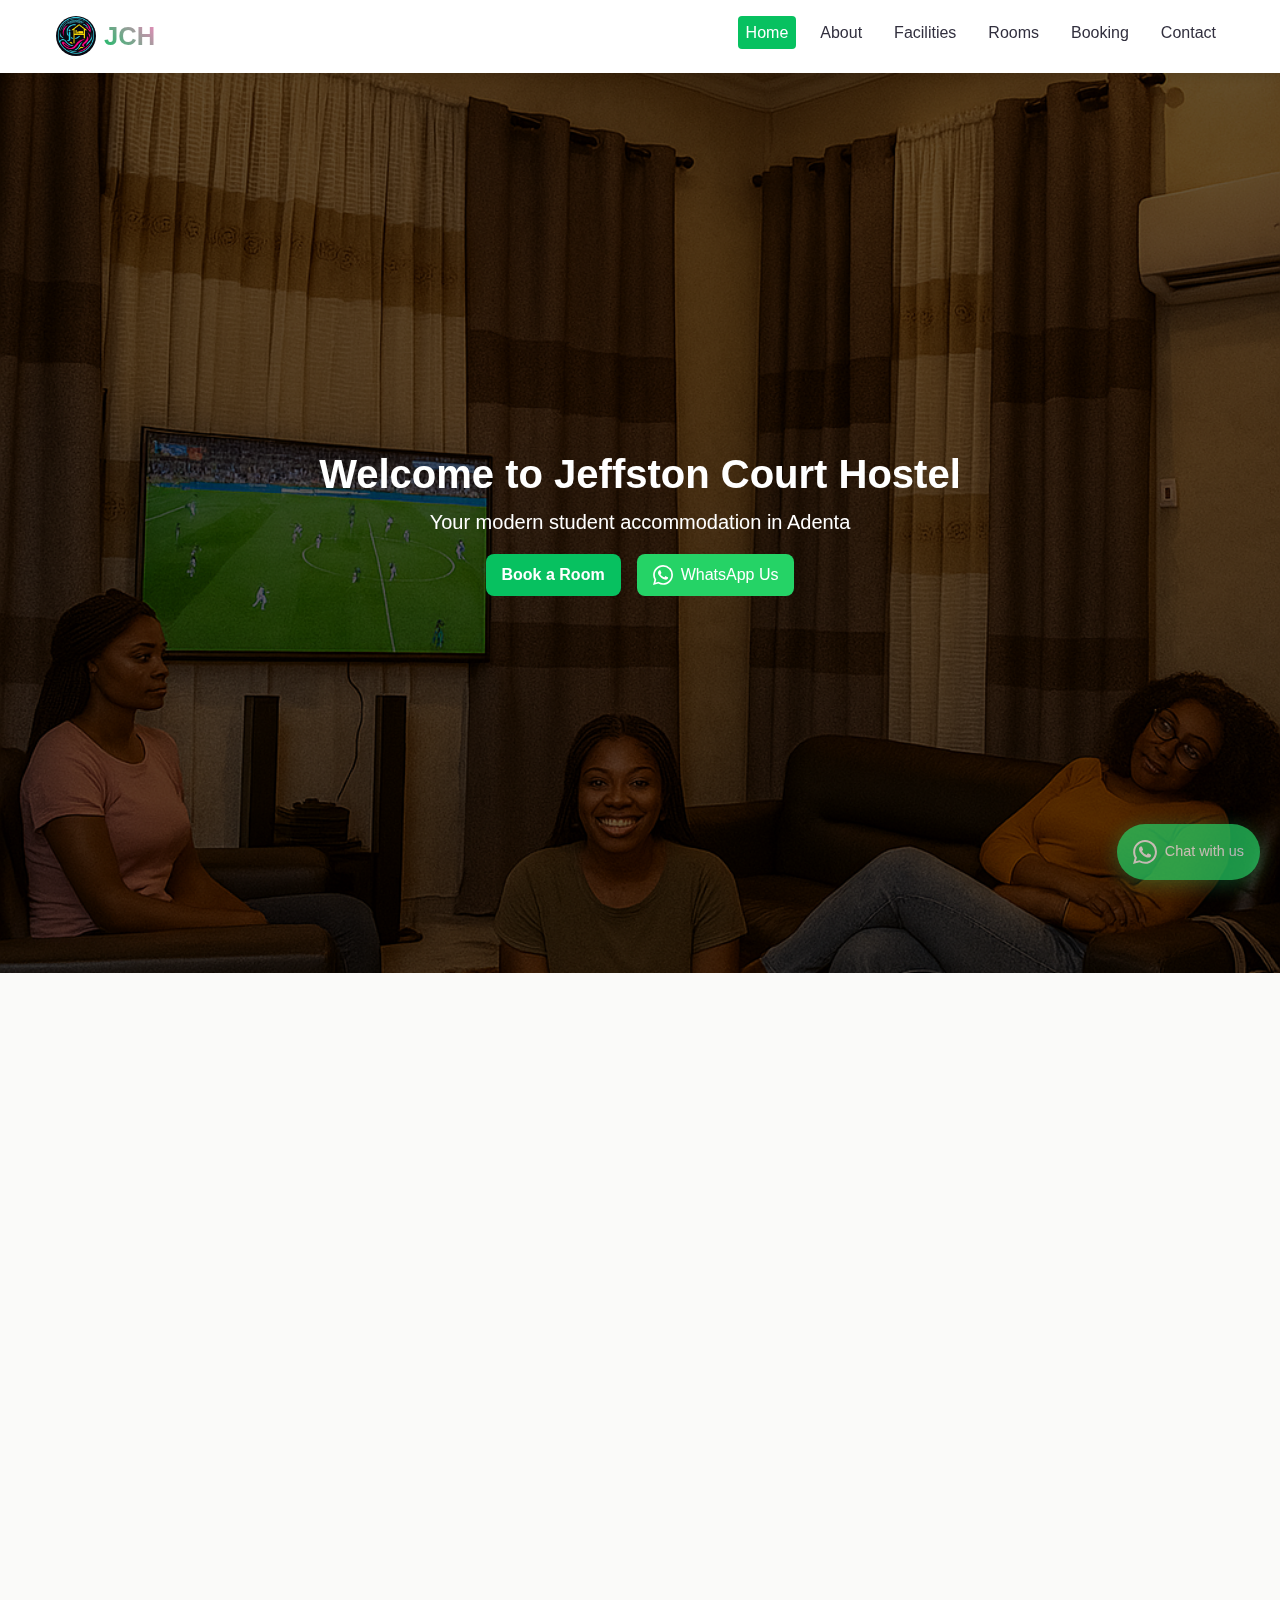
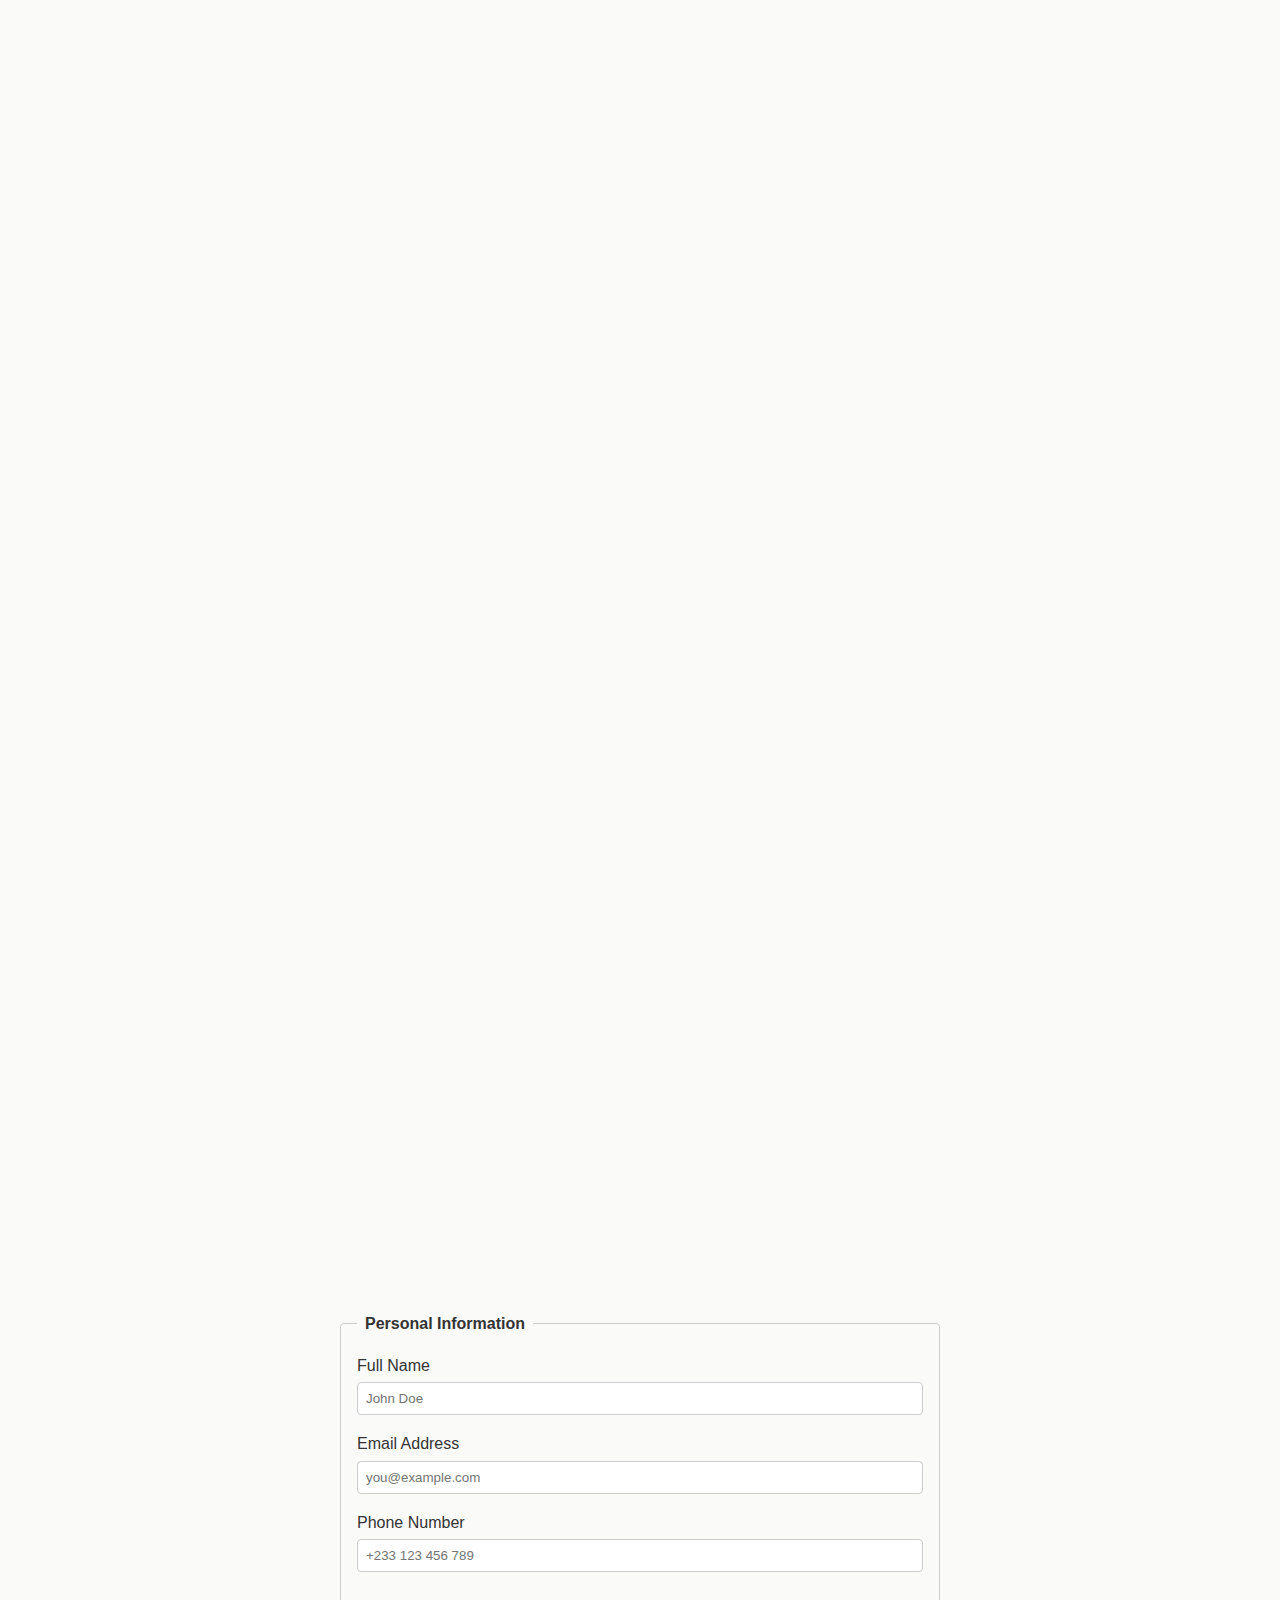
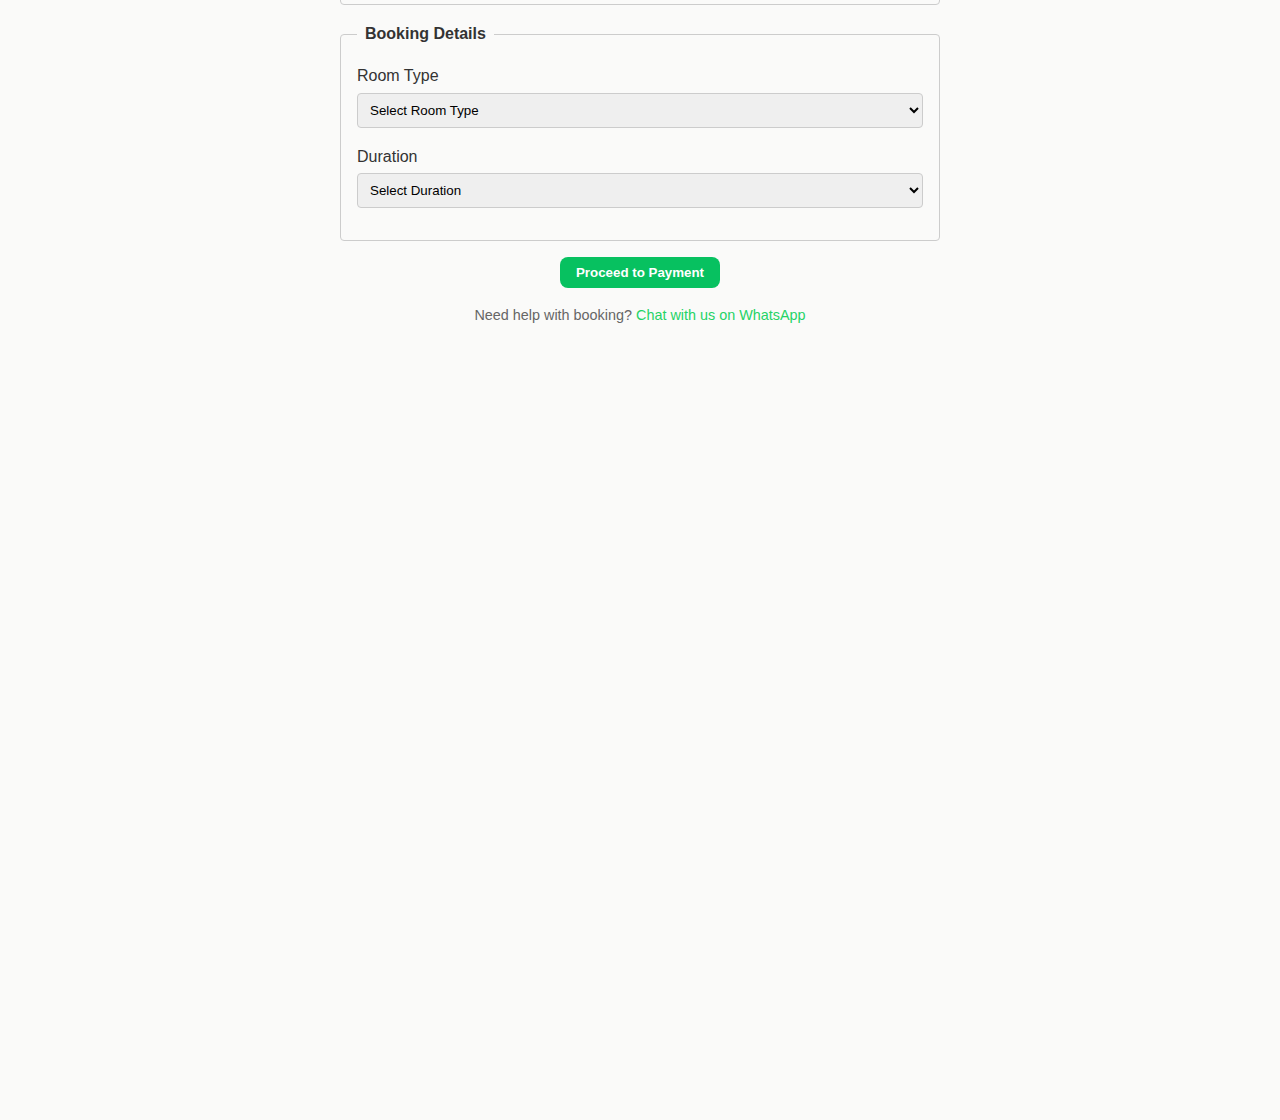
<file: index_backup.html>
<!DOCTYPE html>
<html lang="en">
<head>
  <meta charset="UTF-8" />
  <meta name="viewport" content="width=device-width, initial-scale=1.0" />
  <title>Jeffston Court Hostel</title>
  
  <!-- Preload critical resources for faster loading -->
  <link rel="preload" href="style.css" as="style" />
  <link rel="preload" href="scripts.js" as="script" />
  <link rel="preload" href="Assets/images/optimized/HERO.jpg" as="image" type="image/jpeg" />
  <link rel="preload" href="Assets/images/optimized/HERO.webp" as="image" type="image/webp" />
  
  <!-- DNS prefetch for external resources -->
  <link rel="dns-prefetch" href="//unpkg.com" />
  <link rel="dns-prefetch" href="//js.paystack.co" />
  <link rel="dns-prefetch" href="//www.youtube.com" />
  <link rel="dns-prefetch" href="//www.google.com" />
  <link rel="dns-prefetch" href="//wa.me" />
  
  <link rel="stylesheet" href="style.css" />

  <!-- AOS CSS for animations - loaded asynchronously -->
  <link rel="preload" href="https://unpkg.com/aos@2.3.1/dist/aos.css" as="style" onload="this.onload=null;this.rel='stylesheet'" />
  <noscript><link rel="stylesheet" href="https://unpkg.com/aos@2.3.1/dist/aos.css" /></noscript>

  <!-- Paystack inline SDK - loaded asynchronously -->
  <script src="https://js.paystack.co/v1/inline.js" defer></script>

  <script defer src="scripts.js"></script>

  <!-- AOS script - loaded asynchronously -->
  <script defer src="https://unpkg.com/aos@2.3.1/dist/aos.js"></script>
</head>
<body>
  <a class="skip-link" href="#main">Skip to main content</a>

  <!-- WhatsApp Floating Button -->
  <div class="whatsapp-float" id="whatsapp-float">
    <a href="https://wa.me/233201349321?text=Hello%2C%20I%27m%20interested%20in%20Jeffston%20Court%20Hostel%20accommodation.%20Can%20you%20please%20provide%20more%20information%3F" 
       target="_blank" 
       rel="noopener noreferrer"
       class="whatsapp-btn"
       aria-label="Contact us on WhatsApp">
      <svg class="whatsapp-icon" viewBox="0 0 24 24" width="24" height="24">
        <path fill="currentColor" d="M17.472 14.382c-.297-.149-1.758-.867-2.03-.967-.273-.099-.471-.148-.67.15-.197.297-.767.966-.94 1.164-.173.199-.347.223-.644.075-.297-.15-1.255-.463-2.39-1.475-.883-.788-1.48-1.761-1.653-2.059-.173-.297-.018-.458.13-.606.134-.133.298-.347.446-.52.149-.174.198-.298.298-.497.099-.198.05-.371-.025-.52-.075-.149-.669-1.612-.916-2.207-.242-.579-.487-.5-.669-.51-.173-.008-.371-.01-.57-.01-.198 0-.52.074-.792.372-.272.297-1.04 1.016-1.04 2.479 0 1.462 1.065 2.875 1.213 3.074.149.198 2.096 3.2 5.077 4.487.709.306 1.262.489 1.694.625.712.227 1.36.195 1.871.118.571-.085 1.758-.719 2.006-1.413.248-.694.248-1.289.173-1.413-.074-.124-.272-.198-.57-.347m-5.421 7.403h-.004a9.87 9.87 0 01-5.031-1.378l-.361-.214-3.741.982.998-3.648-.235-.374a9.86 9.86 0 01-1.51-5.26c.001-5.45 4.436-9.884 9.888-9.884 2.64 0 5.122 1.03 6.988 2.898a9.825 9.825 0 012.893 6.994c-.003 5.45-4.437 9.884-9.885 9.884m8.413-18.297A11.815 11.815 0 0012.05 0C5.495 0 .16 5.335.157 11.892c0 2.096.547 4.142 1.588 5.945L.057 24l6.305-1.654a11.882 11.882 0 005.683 1.448h.005c6.554 0 11.89-5.335 11.893-11.893A11.821 11.821 0 0020.893 3.488"/>
      </svg>
      <span class="whatsapp-text">Chat with us</span>
    </a>
  </div>

  <header role="banner" class="navbar">
    <div class="navbar-inner">
      <a href="#home" class="logo" aria-label="Go to Home">
        <picture>
          <source srcset="Assets/images/optimized/logo2.webp" type="image/webp" />
          <img src="Assets/images/optimized/logo2.jpg" alt="Jeffston Court Hostel Logo" width="40" height="40" loading="lazy">
        </picture>
        <span class="logo-text">JCH</span>
      </a>

      <button id="mobile-menu" class="nav-toggle" aria-label="Toggle navigation" aria-controls="primary-navigation" aria-expanded="false">
        <span class="hamburger"></span>
      </button>

      <nav id="primary-navigation" class="nav-links" role="navigation" aria-label="Primary">
        <ul>
          <li><a href="#home">Home</a></li>
          <li><a href="#about">About</a></li>
          <li><a href="#facilities">Facilities</a></li>
          <li><a href="#rooms">Rooms</a></li>
          <li><a href="#booking">Booking</a></li>
          <li><a href="#contact">Contact</a></li>
        </ul>
      </nav>
    </div>
  </header>

  <main id="main" role="main">
    <!-- HERO SECTION -->
<section id="home" class="hero" aria-labelledby="hero-heading">
  <div class="hero-content" data-aos="fade-up">
    <h1 id="hero-heading">Welcome to Jeffston Court Hostel</h1>
    <p>Your modern student accommodation in Adenta</p>
    <div class="hero-actions">
      <a href="#booking" class="btn btn-primary" role="button">Book a Room</a>
      <a href="https://wa.me/233201349321?text=Hello%2C%20I%27m%20interested%20in%20Jeffston%20Court%20Hostel.%20Can%20you%20please%20provide%20more%20information%3F" 
         target="_blank" 
         rel="noopener noreferrer"
         class="btn btn-whatsapp" 
         role="button">
        <svg class="btn-icon" viewBox="0 0 24 24" width="20" height="20">
          <path fill="currentColor" d="M17.472 14.382c-.297-.149-1.758-.867-2.03-.967-.273-.099-.471-.148-.67.15-.197.297-.767.966-.94 1.164-.173.199-.347.223-.644.075-.297-.15-1.255-.463-2.39-1.475-.883-.788-1.48-1.761-1.653-2.059-.173-.297-.018-.458.13-.606.134-.133.298-.347.446-.52.149-.174.198-.298.298-.497.099-.198.05-.371-.025-.52-.075-.149-.669-1.612-.916-2.207-.242-.579-.487-.5-.669-.51-.173-.008-.371-.01-.57-.01-.198 0-.52.074-.792.372-.272.297-1.04 1.016-1.04 2.479 0 1.462 1.065 2.875 1.213 3.074.149.198 2.096 3.2 5.077 4.487.709.306 1.262.489 1.694.625.712.227 1.36.195 1.871.118.571-.085 1.758-.719 2.006-1.413.248-.694.248-1.289.173-1.413-.074-.124-.272-.198-.57-.347m-5.421 7.403h-.004a9.87 9.87 0 01-5.031-1.378l-.361-.214-3.741.982.998-3.648-.235-.374a9.86 9.86 0 01-1.51-5.26c.001-5.45 4.436-9.884 9.888-9.884 2.64 0 5.122 1.03 6.988 2.898a9.825 9.825 0 012.893 6.994c-.003 5.45-4.437 9.884-9.885 9.884m8.413-18.297A11.815 11.815 0 0012.05 0C5.495 0 .16 5.335.157 11.892c0 2.096.547 4.142 1.588 5.945L.057 24l6.305-1.654a11.882 11.882 0 005.683 1.448h.005c6.554 0 11.89-5.335 11.893-11.893A11.821 11.821 0 0020.893 3.488"/>
        </svg>
        WhatsApp Us
      </a>
    </div>
  </div>
</section>

 <!-- ABOUT SECTION -->
<section id="about" class="about-section" aria-labelledby="about-heading">
  <h2 id="about-heading" class="visually-hidden">About Jeffston Court Hostel</h2>
  <div class="about-container" data-aos="fade-up">
    <div class="about-text">
      <h2>About Jeffston Court Hostel</h2>
      <p>Jeffston Court Hostel offers a comprehensive student living experience here in Accra, Ghana. Located in the tranquil Adenta Court Complex, our facility is optimized for students looking for safety, discipline, and a quality living environment.</p>

      <p>Understanding the demands of student life, we aim to offer everything within arm's reach under one roof. We provide fully furnished and air-conditioned rooms with Smart TVs and study spaces, high-speed Wi-Fi, dependable power and water supply, and shared kitchens. These amenities help in tandem so that you can shift your focus towards studying.</p>

      <p>In addition to accommodation, we also provide the following important supporting services:</p>
      <ul>
         <li>Private Uber-style transport around Accra</li>
         <li>In-house convenience store with essential items</li>
         <li>Affordable meals from trusted vendors</li>
         <li>Medical and gym services through health and wellness partnerships</li>
      </ul>

      <p>With constant surveillance and staff dedicated to providing support, we help ensure a comfortable and smart living environment.</p>

      <p>Discover modern student living at Jeffston Court. Here, you can live better, learn focused, and move freely.</p>

      <!-- Embedded YouTube Video with improved loading -->
      <div class="video-container">
        <iframe width="560" height="315" src="https://www.youtube.com/embed/dQw4w9WgXcQ" 
          title="Jeffston Court Hostel Video" frameborder="0" loading="lazy"
          allow="accelerometer; autoplay; clipboard-write; encrypted-media; gyroscope; picture-in-picture" allowfullscreen>
        </iframe>
      </div>
      <p><strong>📹 Note:</strong> Replace the video ID "dQw4w9WgXcQ" in the iframe src with your actual hostel video ID from YouTube.</p>
    </div>
    <div class="about-image" aria-hidden="true"></div>
  </div>
</section>
    <!-- FACILITIES SECTION -->
    <section id="facilities" class="facilities-section" aria-labelledby="facilities-heading">
      <h2 id="facilities-heading" data-aos="fade-up">Our Facilities</h2>
      <div class="facilities-grid">
        <article class="facility-box facility-modern" role="region" aria-labelledby="fac-modern" data-aos="fade-up" data-aos-delay="100">
          <h3 id="fac-modern">Modern Living Spaces</h3>
          <p>Air-conditioned rooms and Smart TVs with Netflix & DSTV for your comfort.</p>
        </article>
        <article class="facility-box facility-common" role="region" aria-labelledby="fac-common" data-aos="fade-up" data-aos-delay="200">
          <h3 id="fac-common">Spacious Common Area</h3>
          <p>Comfortable lounge where residents can relax, study, or socialize.</p>
        </article>
        <article class="facility-box facility-exec" role="region" aria-labelledby="fac-exec" data-aos="fade-up" data-aos-delay="300">
          <h3 id="fac-exec">Dining & Kitchen Facilities</h3>
          <p>Fully equipped kitchen and dining area with fridge, microwave, and more.</p>
        </article>
      </div>
    </section>

<!-- ROOMS SECTION -->
<section id="rooms" class="rooms-section" aria-labelledby="rooms-heading">
  <h2 id="rooms-heading" data-aos="fade-up">Room Options</h2>
  <div class="rooms-grid">
    <article class="room-card" role="region" aria-labelledby="room-budget" data-aos="fade-up" data-aos-delay="100">
      <figure>
        <picture>
          <source srcset="Assets/images/optimized/bedroom1.webp" type="image/webp" />
          <img src="Assets/images/optimized/bedroom1.jpg" alt="Two students sharing a budget room" loading="lazy">
        </picture>
        <figcaption><h3 id="room-budget">2-in-a-Room (Budget)</h3></figcaption>
      </figure>
      <div class="room-actions">
        <a href="https://wa.me/233201349321?text=Hi%2C%20I%27m%20interested%20in%20the%202-in-a-Room%20(Budget)%20option.%20Can%20you%20provide%20more%20details%20about%20availability%20and%20pricing%3F" 
           target="_blank" 
           rel="noopener noreferrer"
           class="btn btn-whatsapp-small">Ask about this room</a>
      </div>
    </article>

    <article class="room-card" role="region" aria-labelledby="room-premium" data-aos="fade-up" data-aos-delay="200">
      <figure>
        <picture>
          <source srcset="Assets/images/optimized/bedroom2.webp" type="image/webp" />
          <img src="Assets/images/optimized/bedroom2.jpg" alt="Three students sharing a premium room" loading="lazy">
        </picture>
        <figcaption><h3 id="room-premium">3-in-a-Room (Premium)</h3></figcaption>
      </figure>
      <div class="room-actions">
        <a href="https://wa.me/233201349321?text=Hi%2C%20I%27m%20interested%20in%20the%203-in-a-Room%20(Premium)%20option.%20Can%20you%20provide%20more%20details%20about%20availability%20and%20pricing%3F" 
           target="_blank" 
           rel="noopener noreferrer"
           class="btn btn-whatsapp-small">Ask about this room</a>
      </div>
    </article>

    <article class="room-card" role="region" aria-labelledby="room-standard" data-aos="fade-up" data-aos-delay="300">
      <figure>
        <picture>
          <source srcset="Assets/images/optimized/NEW4.webp" type="image/webp" />
          <img src="Assets/images/optimized/NEW4.jpg" alt="Standard 4-in-a-room setup" loading="lazy">
        </picture>
        <figcaption><h3 id="room-standard">4-in-a-Room (Standard)</h3></figcaption>
      </figure>
      <div class="room-actions">
        <a href="https://wa.me/233201349321?text=Hi%2C%20I%27m%20interested%20in%20the%204-in-a-Room%20(Standard)%20option.%20Can%20you%20provide%20more%20details%20about%20availability%20and%20pricing%3F" 
           target="_blank" 
           rel="noopener noreferrer"
           class="btn btn-whatsapp-small">Ask about this room</a>
      </div>
    </article>
  </div>
</section>

<!-- BOOKING SECTION -->
<section id="booking" class="booking-section" aria-labelledby="booking-heading">
  <h2 id="booking-heading" data-aos="fade-up">Book a Room</h2>
  <form id="booking-form" name="booking" method="POST" data-netlify="true" netlify-honeypot="bot-field" class="booking-form">
  <input type="hidden" name="form-name" value="booking" />
    <fieldset>
      <!-- Personal info fields -->
      <legend>Personal Information</legend>
      <label for="fullName">Full Name</label>
      <input id="fullName" type="text" name="fullName" placeholder="John Doe" required aria-describedby="error-fullName">
      <span id="error-fullName" class="error-message" role="alert"></span>

      <label for="email">Email Address</label>
      <input id="email" type="email" name="email" placeholder="you@example.com" required aria-describedby="error-email">
      <span id="error-email" class="error-message" role="alert"></span>

      <label for="phone">Phone Number</label>
      <input id="phone" type="tel" name="phone" placeholder="+233 123 456 789" required aria-describedby="error-phone">
      <span id="error-phone" class="error-message" role="alert"></span>
    </fieldset>

    <fieldset>
      <!-- Booking details -->
      <legend>Booking Details</legend>
      <label for="roomType">Room Type</label>
      <select id="roomType" name="roomType" required aria-describedby="error-roomType">
        <option value="" disabled selected>Select Room Type</option>
        <option value="room1">Room 1 – Discounted Solo Occupancy</option>
        <option value="room2">Room 2 – GHS 4250 / Semester</option>
        <option value="room3">Room 3 – GHS 3800 / Semester</option>
        <option value="room4">Room 4 – GHS 4300 / Semester</option>
        <option value="room5">Room 5 – GHS 5500 / Semester</option>
        <option value="room6">Room 6 – Standard Shared Room</option>
        <option value="room7">Room 7 – GHS 4700 / Semester</option>
      </select>
      <span id="error-roomType" class="error-message" role="alert"></span>

      <label for="duration">Duration</label>
      <select id="duration" name="duration" required aria-describedby="error-duration">
        <option value="" disabled selected>Select Duration</option>
        <option value="22-weeks">22 Weeks</option>
        <option value="1-semester">1 Semester (4 months)</option>
        <option value="academic-year">Academic Year</option>
      </select>
      <span id="error-duration" class="error-message" role="alert"></span>
    </fieldset>

    <input type="hidden" name="paystackKey" value="YOUR_PUBLIC_KEY">
    <input type="hidden" name="amountInKobo" id="amountInKobo" value="">
    <input type="hidden" name="bookingReference" id="bookingRef" value="">

    <div class="booking-actions">
      <button type="button" class="btn btn-primary" id="paystack-trigger">Proceed to Payment</button>
      <p class="booking-help">Need help with booking? <a href="https://wa.me/233201349321?text=Hi%2C%20I%20need%20help%20with%20booking%20a%20room%20at%20Jeffston%20Court%20Hostel.%20Can%20you%20assist%20me%3F" target="_blank" rel="noopener noreferrer" class="whatsapp-link">Chat with us on WhatsApp</a></p>
    </div>
  </form>
</section>

   <!-- CONTACT SECTION -->
<section id="contact" class="contact-section" aria-labelledby="contact-heading">
  <h2 id="contact-heading" data-aos="fade-up">Contact Us</h2>
  <div class="contact-container">
    
    <!-- Contact Options -->
    <div class="contact-options" data-aos="fade-up" data-aos-delay="100">
      <h3>Get in Touch</h3>
      <div class="contact-methods">
        <div class="contact-method">
          <div class="contact-icon">📞</div>
          <div class="contact-details">
            <h4>Call Us</h4>
            <p><a href="tel:+233201349321">+233 201 349 321</a></p>
          </div>
        </div>
        
        <div class="contact-method whatsapp-contact">
          <div class="contact-icon">
            <svg viewBox="0 0 24 24" width="24" height="24">
              <path fill="currentColor" d="M17.472 14.382c-.297-.149-1.758-.867-2.03-.967-.273-.099-.471-.148-.67.15-.197.297-.767.966-.94 1.164-.173.199-.347.223-.644.075-.297-.15-1.255-.463-2.39-1.475-.883-.788-1.48-1.761-1.653-2.059-.173-.297-.018-.458.13-.606.134-.133.298-.347.446-.52.149-.174.198-.298.298-.497.099-.198.05-.371-.025-.52-.075-.149-.669-1.612-.916-2.207-.242-.579-.487-.5-.669-.51-.173-.008-.371-.01-.57-.01-.198 0-.52.074-.792.372-.272.297-1.04 1.016-1.04 2.479 0 1.462 1.065 2.875 1.213 3.074.149.198 2.096 3.2 5.077 4.487.709.306 1.262.489 1.694.625.712.227 1.36.195 1.871.118.571-.085 1.758-.719 2.006-1.413.248-.694.248-1.289.173-1.413-.074-.124-.272-.198-.57-.347m-5.421 7.403h-.004a9.87 9.87 0 01-5.031-1.378l-.361-.214-3.741.982.998-3.648-.235-.374a9.86 9.86 0 01-1.51-5.26c.001-5.45 4.436-9.884 9.888-9.884 2.64 0 5.122 1.03 6.988 2.898a9.825 9.825 0 012.893 6.994c-.003 5.45-4.437 9.884-9.885 9.884m8.413-18.297A11.815 11.815 0 0012.05 0C5.495 0 .16 5.335.157 11.892c0 2.096.547 4.142 1.588 5.945L.057 24l6.305-1.654a11.882 11.882 0 005.683 1.448h.005c6.554 0 11.89-5.335 11.893-11.893A11.821 11.821 0 0020.893 3.488"/>
            </svg>
          </div>
          <div class="contact-details">
            <h4>WhatsApp</h4>
            <p>
              <a href="https://wa.me/233201349321?text=Hello%2C%20I%27m%20interested%20in%20Jeffston%20Court%20Hostel.%20Can%20you%20please%20provide%20more%20information%3F" 
                 target="_blank" 
                 rel="noopener noreferrer">
                Chat with us instantly
              </a>
            </p>
          </div>
        </div>
        
        <div class="contact-method">
          <div class="contact-icon">✉️</div>
          <div class="contact-details">
            <h4>Email</h4>
            <p><a href="mailto:jeffstoncourthostel@gmail.com">jeffstoncourthostel@gmail.com</a></p>
          </div>
        </div>
        
        <div class="contact-method">
          <div class="contact-icon">📍</div>
          <div class="contact-details">
            <h4>Location</h4>
            <p>Adenta Court Complex, Accra, Ghana</p>
          </div>
        </div>
      </div>
    </div>
    
    <!-- Netlify Contact Form -->
    <form 
      class="contact-form" 
      name="contact" 
      method="POST" 
      data-netlify="true" 
      netlify-honeypot="bot-field"
      data-aos="fade-up" 
      data-aos-delay="200"
    >
      <!-- Hidden input for Netlify: identifies the form -->
      <input type="hidden" name="form-name" value="contact" />

      <!-- Honeypot field for spam prevention (hidden from users) -->
      <p hidden>
        <label>Don't fill this out if you're human: <input name="bot-field" /></label>
      </p>

      <fieldset>
        <legend>Send us a Message</legend>

        <label for="contactName">Name</label>
        <input id="contactName" type="text" name="name" placeholder="Jane Smith" required />

        <label for="contactEmail">Email</label>
        <input id="contactEmail" type="email" name="email" placeholder="you@example.com" required />

        <label for="contactPhone">Phone</label>
        <input id="contactPhone" type="tel" name="phone" placeholder="+233 987 654 321" />

        <label for="contactMessage">Message</label>
        <textarea id="contactMessage" name="message" rows="5" placeholder="How can we help you?" required></textarea>
      </fieldset>
      
      <button type="submit" class="btn btn-primary">Send Message</button>
    </form>

    <aside class="map-container" role="complementary" aria-label="Location map" data-aos="fade-up" data-aos-delay="300">
      <iframe
        title="Map of Jeffston Court Hostel"
        src="https://www.google.com/maps/embed?pb=!1m18!1m12!1m3!1d3970.7267!2d-0.1674622!3d5.6037168!2m3!1f0!2f0!3f0!3m2!1i1024!2i768!4f13.1!3m3!1m2!1s0xfdf9c7ebb6c7c71%3A0x123!2sAdenta%2C%20Accra%2C%20Ghana!5e0!3m2!1sen!2sus!4v1609459200000!5m2!1sen!2sus"
        allowfullscreen loading="lazy"
        referrerpolicy="no-referrer-when-downgrade">
      </iframe>
      <p><strong>🗺️ Note:</strong> This shows Adenta, Accra. Get your specific location embed code from <a href="https://maps.google.com" target="_blank">Google Maps</a> and replace this iframe src.</p>
    </aside>
  </div>
</section>

  </main>

  <!-- Footer could be added here for additional content -->
</body>
</html>
</file>
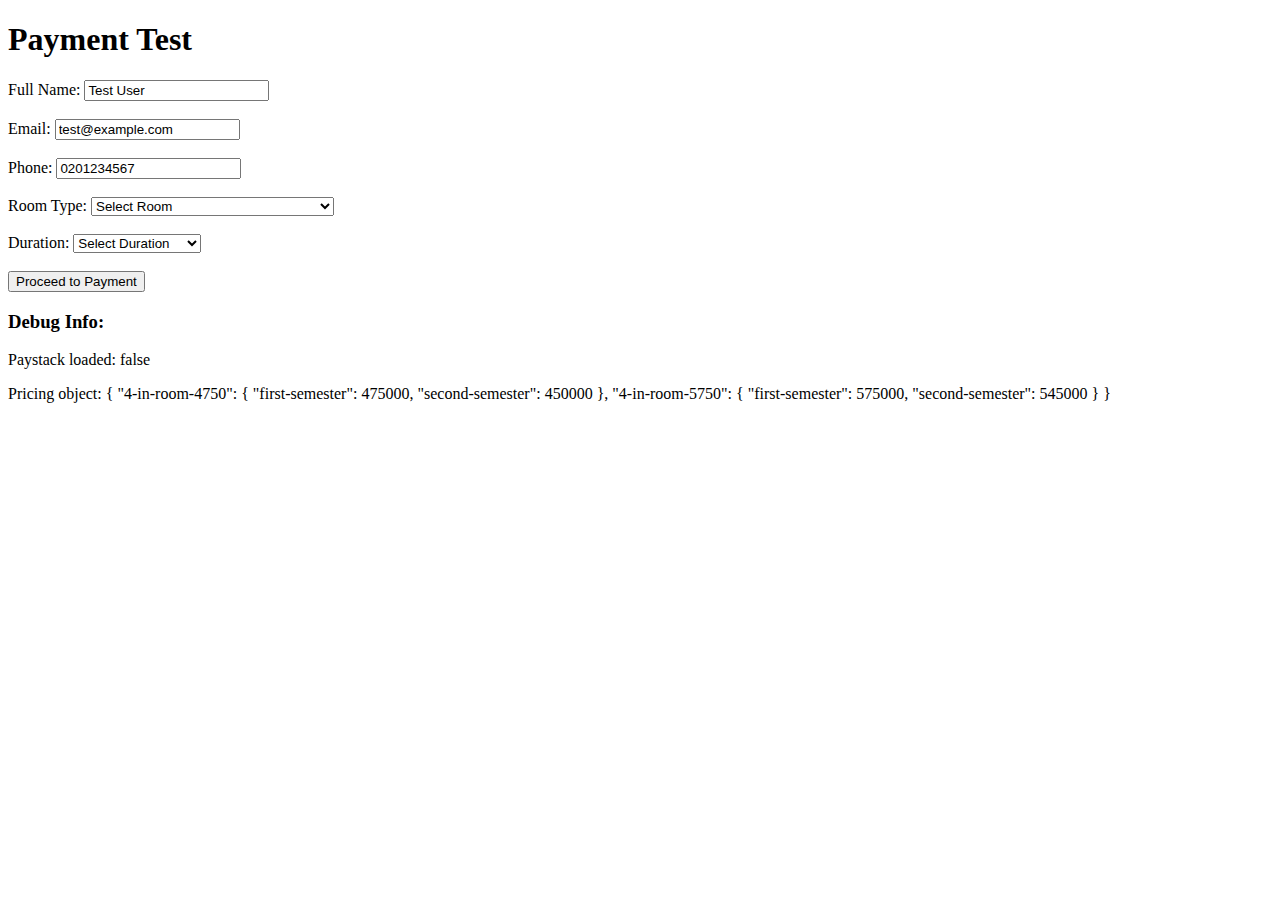
<file: test-payment.html>
<!DOCTYPE html>
<html lang="en">
<head>
    <meta charset="UTF-8">
    <meta name="viewport" content="width=device-width, initial-scale=1.0">
    <title>Paystack Payment Test</title>
    <script src="https://js.paystack.co/v1/inline.js"></script>
</head>
<body>
    <h1>Payment Test</h1>
    
    <form id="test-form">
        <label>Full Name: <input type="text" id="fullName" value="Test User" required></label><br><br>
        <label>Email: <input type="email" id="email" value="test@example.com" required></label><br><br>
        <label>Phone: <input type="tel" id="phone" value="0201234567" required></label><br><br>
        
        <label>Room Type:
            <select id="roomType" required>
                <option value="">Select Room</option>
                <option value="4-in-room-4750">4-in-a-Room (Budget) – GHS 4,750</option>
                <option value="4-in-room-5750">4-in-a-Room (Premium) – GHS 5,750</option>
            </select>
        </label><br><br>
        
        <label>Duration:
            <select id="duration" required>
                <option value="">Select Duration</option>
                <option value="first-semester">First Semester</option>
                <option value="second-semester">Second Semester</option>
            </select>
        </label><br><br>
        
        <button type="button" id="paystack-trigger">Proceed to Payment</button>
    </form>

    <div id="debug"></div>

    <script>
        const pricing = {
            '4-in-room-4750': { 'first-semester': 475000, 'second-semester': 450000 },
            '4-in-room-5750': { 'first-semester': 575000, 'second-semester': 545000 }
        };

        function calculateAmount(roomType, duration) {
            const amount = pricing[roomType]?.[duration] || 0;
            console.log(`Calculating: ${roomType} + ${duration} = ${amount}`);
            return amount;
        }

        document.getElementById('paystack-trigger').addEventListener('click', () => {
            console.log('Payment button clicked!');
            
            const fullName = document.getElementById('fullName').value;
            const email = document.getElementById('email').value;
            const phone = document.getElementById('phone').value;
            const roomType = document.getElementById('roomType').value;
            const duration = document.getElementById('duration').value;
            const amount = calculateAmount(roomType, duration);

            console.log('Form data:', { fullName, email, phone, roomType, duration, amount });

            if (![fullName, email, phone, roomType, duration].every(Boolean) || amount === 0) {
                alert('Please complete all fields correctly.');
                return;
            }

            if (typeof PaystackPop === 'undefined') {
                alert('Paystack not loaded!');
                console.error('PaystackPop is undefined');
                return;
            }

            console.log('Setting up Paystack...');
            
            const handler = PaystackPop.setup({
                key: 'pk_live_9302b8356f0551937a496101908e2eb772328962',
                email: email,
                amount: amount,
                currency: 'GHS',
                metadata: {
                    custom_fields: [
                        { display_name: 'Full Name', value: fullName },
                        { display_name: 'Phone Number', value: phone },
                        { display_name: 'Room Type', value: roomType },
                        { display_name: 'Duration', value: duration }
                    ]
                },
                callback: function (response) {
                    console.log('Payment successful:', response);
                    alert(`✅ Payment successful! Reference: ${response.reference}`);
                },
                onClose: function () {
                    console.log('Payment window closed');
                    alert('Payment window closed.');
                }
            });

            console.log('Opening Paystack iframe...');
            handler.openIframe();
        });

        // Debug info
        document.addEventListener('DOMContentLoaded', () => {
            const debug = document.getElementById('debug');
            debug.innerHTML = `
                <h3>Debug Info:</h3>
                <p>Paystack loaded: ${typeof PaystackPop !== 'undefined'}</p>
                <p>Pricing object: ${JSON.stringify(pricing, null, 2)}</p>
            `;
        });
    </script>
</body>
</html>
</file>
<file: style.css>
/* ==========================================================================
1. JCH Brand Palette (CSS Variables)
========================================================================== */
:root {
  --black: #000;
  --green: #07c160;
  --green-light: #96d200;
  --purple: #312f3e;
  --pink: #ff85c2;
  --gray-11: #fafaf9;
  --white: #fff;

  --spacing-xs: 4px;
  --spacing-sm: 8px;
  --spacing-md: 16px;
  --spacing-lg: 24px;
  --spacing-xl: 32px;

  --radius-sm: 4px;
  --radius-md: 8px;
  --radius-lg: 12px;

  --duration-fast: 0.2s;
  --duration-mid: 0.3s;

  --logo-gradient: linear-gradient(45deg, var(--green), var(--pink));
}

/* ==========================================================================
2. Reset & Base
========================================================================== */
*,
*::before,
*::after {
  box-sizing: border-box;
  margin: 0;
  padding: 0;
}

body {
  font-family: "Segoe UI", sans-serif;
  line-height: 1.6;
  background-color: var(--gray-11);
  color: #333;
}

img {
  max-width: 100%;
  display: block;
}

a {
  color: inherit;
  text-decoration: none;
}

h1, h2, h3 {
  line-height: 1.2;
}

ul {
  padding-left: 1.2em;
}

li {
  margin-bottom: 0.5em;
}

/* ==========================================================================
3. Accessibility
========================================================================== */
.visually-hidden {
  position: absolute !important;
  height: 1px;
  width: 1px;
  overflow: hidden;
  clip: rect(0, 0, 0, 0);
  white-space: nowrap;
  border: 0;
}

/* ==========================================================================
4. Skip Link
========================================================================== */
.skip-link {
  position: absolute;
  left: 10px;
  top: 10px;
  padding: 6px 12px;
  background: var(--purple);
  color: var(--white);
  z-index: 1000;
  border-radius: var(--radius-sm);
  transform: translateY(-150%);
  transition: transform var(--duration-fast);
}
.skip-link:focus {
  transform: translateY(0);
}

/* ==========================================================================
5. Navigation
========================================================================== */
.navbar {
  position: sticky;
  top: 0;
  background: var(--white);
  box-shadow: 0 2px 10px rgba(0, 0, 0, 0.1);
  z-index: 100;
  will-change: transform;
}

.navbar-inner {
  display: flex;
  align-items: center;
  justify-content: space-between;
  padding: var(--spacing-md);
  max-width: 1200px;
  margin: auto;
}

.logo {
  display: flex;
  align-items: center;
  gap: var(--spacing-sm);
  font-weight: bold;
  color: var(--green);
}

.logo img {
  border-radius: 50%;
}

.logo-text {
  font-size: 1.6rem;
  font-weight: bold;
  background: var(--logo-gradient);
  -webkit-background-clip: text;
  -webkit-text-fill-color: transparent;
  background-clip: text;
}

.nav-toggle {
  display: none;
  background: none;
  border: none;
  cursor: pointer;
  padding: var(--spacing-sm);
}

/* Hamburger menu styles */
.hamburger,
.hamburger::before,
.hamburger::after {
  display: block;
  background: var(--purple);
  width: 1.5rem;
  height: 2px;
  border-radius: 2px;
  position: relative;
  transition: all 0.3s ease;
}
.hamburger::before,
.hamburger::after {
  content: "";
  position: absolute;
  left: 0;
}
.hamburger::before {
  top: -8px;
}
.hamburger::after {
  top: 8px;
}
.toggle-active .hamburger {
  background: transparent;
}
.toggle-active .hamburger::before {
  transform: rotate(45deg) translate(5px, 5px);
}
.toggle-active .hamburger::after {
  transform: rotate(-45deg) translate(5px, -5px);
}

.nav-links {
  display: flex;
  list-style: none;
  gap: var(--spacing-md);
  margin: 0;
  padding: 0;
}

.nav-links ul {
  display: flex;
  gap: var(--spacing-md);
  list-style: none;
  margin: 0;
  padding: 0;
}

.nav-links a {
  padding: var(--spacing-sm);
  border-radius: var(--radius-sm);
  transition: background-color var(--duration-fast);
  color: var(--purple);
  font-weight: 500;
}

.nav-links a:hover,
.nav-links a:focus,
.nav-links a.active {
  background-color: var(--green);
  color: var(--white);
}

/* ==========================================================================
6. Hero Section with Optimized Background
========================================================================== */
.hero {
  min-height: 100vh;
  background: linear-gradient(rgba(0,0,0,0.6), rgba(0,0,0,0.6));
  background-attachment: fixed;
  position: relative;
  display: flex;
  align-items: center;
  justify-content: center;
  text-align: center;
  color: var(--white);
  padding: var(--spacing-lg) var(--spacing-md);
  overflow: hidden;
}

/* Progressive background image loading */
.hero::before {
  content: '';
  position: absolute;
  top: 0;
  left: 0;
  right: 0;
  bottom: 0;
  background-image: url('Assets/images/HERO.png');
  background-size: cover;
  background-position: center;
  background-repeat: no-repeat;
  z-index: -2;
  will-change: transform;
}

.hero::after {
  content: '';
  position: absolute;
  top: 0;
  left: 0;
  right: 0;
  bottom: 0;
  background: linear-gradient(rgba(0,0,0,0.6), rgba(0,0,0,0.6));
  z-index: -1;
}

.hero-content {
  position: relative;
  z-index: 1;
  max-width: 800px;
}

.hero h1 {
  font-size: 2.5rem;
  margin-bottom: var(--spacing-sm);
}
.hero p {
  font-size: 1.25rem;
  margin-bottom: var(--spacing-md);
}

/* ==========================================================================
7. Buttons
========================================================================== */
.btn {
  display: inline-block;
  padding: var(--spacing-sm) var(--spacing-md);
  border-radius: var(--radius-md);
  font-weight: bold;
  transition: background-color var(--duration-fast);
  border: none;
  cursor: pointer;
  text-decoration: none;
}
.btn-primary {
  background: var(--green);
  color: var(--white);
}
.btn-primary:hover,
.btn-primary:focus {
  background: var(--green-light);
}

/* ==========================================================================
8. Section Basics
========================================================================== */
section {
  padding: var(--spacing-xl) var(--spacing-md);
}

section h2 {
  text-align: center;
  color: var(--green);
  margin-bottom: var(--spacing-lg);
  font-size: 2rem;
}

/* ==========================================================================
9. About Section
========================================================================== */
.about-container {
  display: flex;
  flex-wrap: wrap;
  gap: var(--spacing-lg);
  max-width: 1100px;
  margin: auto;
}

.about-text {
  flex: 1 1 500px;
}
.about-text ul {
  margin: var(--spacing-md) 0;
  padding-left: 1.2em;
}
.about-text li {
  list-style-type: disc;
}

.video-container {
  position: relative;
  padding-bottom: 56.25%;
  height: 0;
  overflow: hidden;
}
.video-container iframe {
  position: absolute;
  top: 0; left: 0;
  width: 100%; height: 100%;
}

/* ==========================================================================
10. Facilities
========================================================================== */
.facilities-grid {
  display: grid;
  gap: var(--spacing-lg);
  grid-template-columns: repeat(auto-fit, minmax(280px, 1fr));
  max-width: 1100px;
  margin: auto;
}
.facility-box {
  background: var(--white);
  padding: var(--spacing-lg);
  border-radius: var(--radius-lg);
  box-shadow: 0 0 15px rgba(0, 0, 0, 0.05);
  text-align: center;
  transition: transform var(--duration-fast), box-shadow var(--duration-fast);
}

.facility-box:hover {
  transform: translateY(-5px);
  box-shadow: 0 10px 25px rgba(0, 0, 0, 0.15);
}

/* ==========================================================================
11. Rooms
========================================================================== */
.rooms-grid {
  display: grid;
  gap: var(--spacing-lg);
  grid-template-columns: repeat(auto-fit, minmax(280px, 1fr));
  max-width: 1100px;
  margin: auto;
}
.room-card {
  background: var(--white);
  border-radius: var(--radius-md);
  overflow: hidden;
  box-shadow: 0 0 15px rgba(0, 0, 0, 0.1);
  transition: transform var(--duration-fast), box-shadow var(--duration-fast);
}

.room-card:hover {
  transform: translateY(-5px);
  box-shadow: 0 10px 25px rgba(0, 0, 0, 0.2);
}

.room-card img {
  width: 100%;
  height: auto;
  transition: transform var(--duration-mid);
}

.room-card:hover img {
  transform: scale(1.05);
}

.room-price {
  color: var(--green);
  font-weight: 600;
  font-size: 1.1rem;
  margin: var(--spacing-xs) 0 0 0;
}

.hero-subtitle {
  color: #ffd700;
  font-weight: 600;
  font-size: 1.2rem;
  margin-bottom: var(--spacing-sm);
  text-shadow: 2px 2px 4px rgba(0,0,0,0.7);
}

/* Picture element support for modern images */
.room-card picture,
.logo picture {
  display: block;
}

/* ==========================================================================
12. Forms (Booking & Contact)
========================================================================== */
.booking-form,
.contact-form {
  display: grid;
  gap: var(--spacing-md);
  max-width: 600px;
  margin: auto;
}
fieldset {
  border: 1px solid #ccc;
  padding: var(--spacing-md);
  border-radius: var(--radius-sm);
}
legend {
  font-weight: bold;
  padding: 0 var(--spacing-sm);
}
label {
  display: block;
  margin-bottom: 4px;
  font-weight: 500;
}
input,
select,
textarea {
  width: 100%;
  padding: var(--spacing-sm);
  margin-bottom: var(--spacing-md);
  border: 1px solid #ccc;
  border-radius: var(--radius-sm);
  transition: border-color var(--duration-fast), box-shadow var(--duration-fast);
}

input:focus,
select:focus,
textarea:focus {
  outline: none;
  border-color: var(--green);
  box-shadow: 0 0 0 2px rgba(7, 193, 96, 0.2);
}

.error-message {
  color: red;
  font-size: 0.875rem;
}

/* ==========================================================================
13. Contact Map
========================================================================== */
.contact-container {
  display: flex;
  flex-direction: column;
  gap: var(--spacing-lg);
}
.map-container iframe {
  width: 100%;
  height: 400px;
  border: none;
  border-radius: var(--radius-md);
}

/* ==========================================================================
14. Performance Optimizations
========================================================================== */

/* Reduce paint and layout thrashing */
.hero,
.facility-box,
.room-card {
  will-change: transform;
}

/* Optimize animations */
@media (prefers-reduced-motion: reduce) {
  *,
  *::before,
  *::after {
    animation-duration: 0.01ms !important;
    animation-iteration-count: 1 !important;
    transition-duration: 0.01ms !important;
  }
}

/* ==========================================================================
15. Media Queries
========================================================================== */
@media (max-width: 768px) {
  .nav-toggle {
    display: block;
  }
  .nav-links {
    display: none;
    flex-direction: column;
    background: var(--purple);
    padding: var(--spacing-md);
    position: absolute;
    top: 100%;
    left: 0;
    right: 0;
    box-shadow: 0 5px 15px rgba(0, 0, 0, 0.2);
  }
  .nav-links.nav-open {
    display: flex;
  }
  .navbar-inner {
    flex-wrap: wrap;
  }
  .hero {
    background-attachment: scroll; /* Fix for mobile performance */
  }
  .hero h1 {
    font-size: 1.8rem;
  }
  .hero p {
    font-size: 1rem;
  }
  section h2 {
    font-size: 1.6rem;
  }
  .contact-container {
    flex-direction: column;
  }
}

@media (min-width: 769px) {
  .contact-container {
    flex-direction: row;
    align-items: flex-start;
  }
  .contact-form {
    flex: 1;
  }
  .map-container {
    flex: 1;
  }
}

/* ==========================================================================
16. WhatsApp Integration Styles
========================================================================== */

/* WhatsApp Floating Button */
.whatsapp-float {
  position: fixed;
  bottom: 20px;
  right: 20px;
  z-index: 1000;
  animation: pulse 2s infinite;
}

.whatsapp-btn {
  display: flex;
  align-items: center;
  gap: var(--spacing-sm);
  background: #25d366;
  color: white;
  padding: var(--spacing-md);
  border-radius: 50px;
  box-shadow: 0 4px 20px rgba(37, 211, 102, 0.4);
  transition: all var(--duration-mid);
  text-decoration: none;
  font-weight: 500;
  min-width: 60px;
  justify-content: center;
}

.whatsapp-btn:hover {
  background: #128c7e;
  transform: translateY(-2px);
  box-shadow: 0 6px 25px rgba(37, 211, 102, 0.6);
  color: white;
}

.whatsapp-icon {
  width: 24px;
  height: 24px;
  flex-shrink: 0;
}

.whatsapp-text {
  white-space: nowrap;
  font-size: 0.9rem;
}

/* WhatsApp Button Variants */
.btn-whatsapp {
  background: #25d366;
  color: white;
  display: inline-flex;
  align-items: center;
  gap: var(--spacing-sm);
  padding: var(--spacing-sm) var(--spacing-md);
  border-radius: var(--radius-md);
  font-weight: 500;
  transition: all var(--duration-fast);
  border: none;
  text-decoration: none;
}

.btn-whatsapp:hover,
.btn-whatsapp:focus {
  background: #128c7e;
  color: white;
  transform: translateY(-1px);
  box-shadow: 0 4px 15px rgba(37, 211, 102, 0.3);
}

.btn-whatsapp-small {
  background: #25d366;
  color: white;
  padding: var(--spacing-xs) var(--spacing-sm);
  border-radius: var(--radius-sm);
  font-size: 0.875rem;
  font-weight: 500;
  transition: all var(--duration-fast);
  text-decoration: none;
  display: inline-block;
  text-align: center;
}

.btn-whatsapp-small:hover,
.btn-whatsapp-small:focus {
  background: #128c7e;
  color: white;
  transform: translateY(-1px);
}

.btn-icon {
  width: 20px;
  height: 20px;
  flex-shrink: 0;
}

/* Hero Actions */
.hero-actions {
  display: flex;
  gap: var(--spacing-md);
  justify-content: center;
  align-items: center;
  flex-wrap: wrap;
}

/* Room Actions */
.room-actions {
  padding: var(--spacing-md);
  text-align: center;
  border-top: 1px solid #eee;
}

/* Booking Actions */
.booking-actions {
  display: flex;
  flex-direction: column;
  gap: var(--spacing-md);
  align-items: center;
}

.booking-help {
  text-align: center;
  font-size: 0.9rem;
  color: #666;
  margin: 0;
}

.whatsapp-link {
  color: #25d366;
  font-weight: 500;
  text-decoration: none;
  transition: color var(--duration-fast);
}

.whatsapp-link:hover {
  color: #128c7e;
  text-decoration: underline;
}

/* Contact Methods */
.contact-options {
  background: var(--white);
  padding: var(--spacing-xl);
  border-radius: var(--radius-lg);
  box-shadow: 0 5px 20px rgba(0, 0, 0, 0.1);
  margin-bottom: var(--spacing-lg);
}

.contact-options h3 {
  color: var(--green);
  margin-bottom: var(--spacing-lg);
  text-align: center;
  font-size: 1.5rem;
}

.contact-methods {
  display: grid;
  gap: var(--spacing-lg);
  grid-template-columns: repeat(auto-fit, minmax(250px, 1fr));
}

.contact-method {
  display: flex;
  align-items: center;
  gap: var(--spacing-md);
  padding: var(--spacing-md);
  border-radius: var(--radius-md);
  transition: all var(--duration-fast);
  border: 2px solid transparent;
}

.contact-method:hover {
  background: var(--gray-11);
  transform: translateY(-2px);
}

.whatsapp-contact {
  background: linear-gradient(135deg, #25d366, #128c7e);
  color: white;
  border-color: #25d366;
}

.whatsapp-contact:hover {
  background: linear-gradient(135deg, #128c7e, #25d366);
  transform: translateY(-3px);
  box-shadow: 0 5px 20px rgba(37, 211, 102, 0.3);
}

.whatsapp-contact .contact-details h4,
.whatsapp-contact .contact-details p,
.whatsapp-contact .contact-details a {
  color: white;
}

.contact-icon {
  width: 50px;
  height: 50px;
  display: flex;
  align-items: center;
  justify-content: center;
  background: var(--gray-11);
  border-radius: 50%;
  font-size: 1.5rem;
  flex-shrink: 0;
}

.whatsapp-contact .contact-icon {
  background: rgba(255, 255, 255, 0.2);
}

.contact-icon svg {
  width: 24px;
  height: 24px;
}

.contact-details h4 {
  margin: 0 0 var(--spacing-xs) 0;
  font-size: 1.1rem;
  color: var(--purple);
}

.contact-details p {
  margin: 0;
  font-size: 0.9rem;
}

.contact-details a {
  color: var(--green);
  text-decoration: none;
  font-weight: 500;
  transition: color var(--duration-fast);
}

.contact-details a:hover {
  color: var(--green-light);
  text-decoration: underline;
}

/* WhatsApp Animations */
@keyframes pulse {
  0% {
    box-shadow: 0 0 0 0 rgba(37, 211, 102, 0.7);
  }
  70% {
    box-shadow: 0 0 0 10px rgba(37, 211, 102, 0);
  }
  100% {
    box-shadow: 0 0 0 0 rgba(37, 211, 102, 0);
  }
}

@keyframes bounce {
  0%, 20%, 53%, 80%, 100% {
    transform: translate3d(0, 0, 0);
  }
  40%, 43% {
    transform: translate3d(0, -8px, 0);
  }
  70% {
    transform: translate3d(0, -4px, 0);
  }
  90% {
    transform: translate3d(0, -2px, 0);
  }
}

/* Mobile responsive WhatsApp elements */
@media (max-width: 768px) {
  .whatsapp-float {
    bottom: 15px;
    right: 15px;
  }
  
  .whatsapp-btn {
    width: 60px;
    height: 60px;
    padding: var(--spacing-sm);
    border-radius: 50%;
  }
  
  .whatsapp-text {
    display: none;
  }
  
  .hero-actions {
    flex-direction: column;
    gap: var(--spacing-sm);
  }
  
  .hero-actions .btn {
    width: 100%;
    max-width: 280px;
    justify-content: center;
  }
  
  .contact-methods {
    grid-template-columns: 1fr;
  }
  
  .contact-method {
    flex-direction: column;
    text-align: center;
    padding: var(--spacing-lg);
  }
  
  .booking-actions {
    gap: var(--spacing-sm);
  }
}

/* High contrast mode support */
@media (prefers-contrast: high) {
  .whatsapp-btn,
  .btn-whatsapp,
  .btn-whatsapp-small {
    border: 2px solid #25d366;
  }
  
  .whatsapp-contact {
    border: 2px solid white;
  }
}

/* Reduced motion support */
@media (prefers-reduced-motion: reduce) {
  .whatsapp-float {
    animation: none;
  }
  
  .whatsapp-btn,
  .btn-whatsapp,
  .btn-whatsapp-small,
  .contact-method {
    transition: none;
  }
}
</file>
